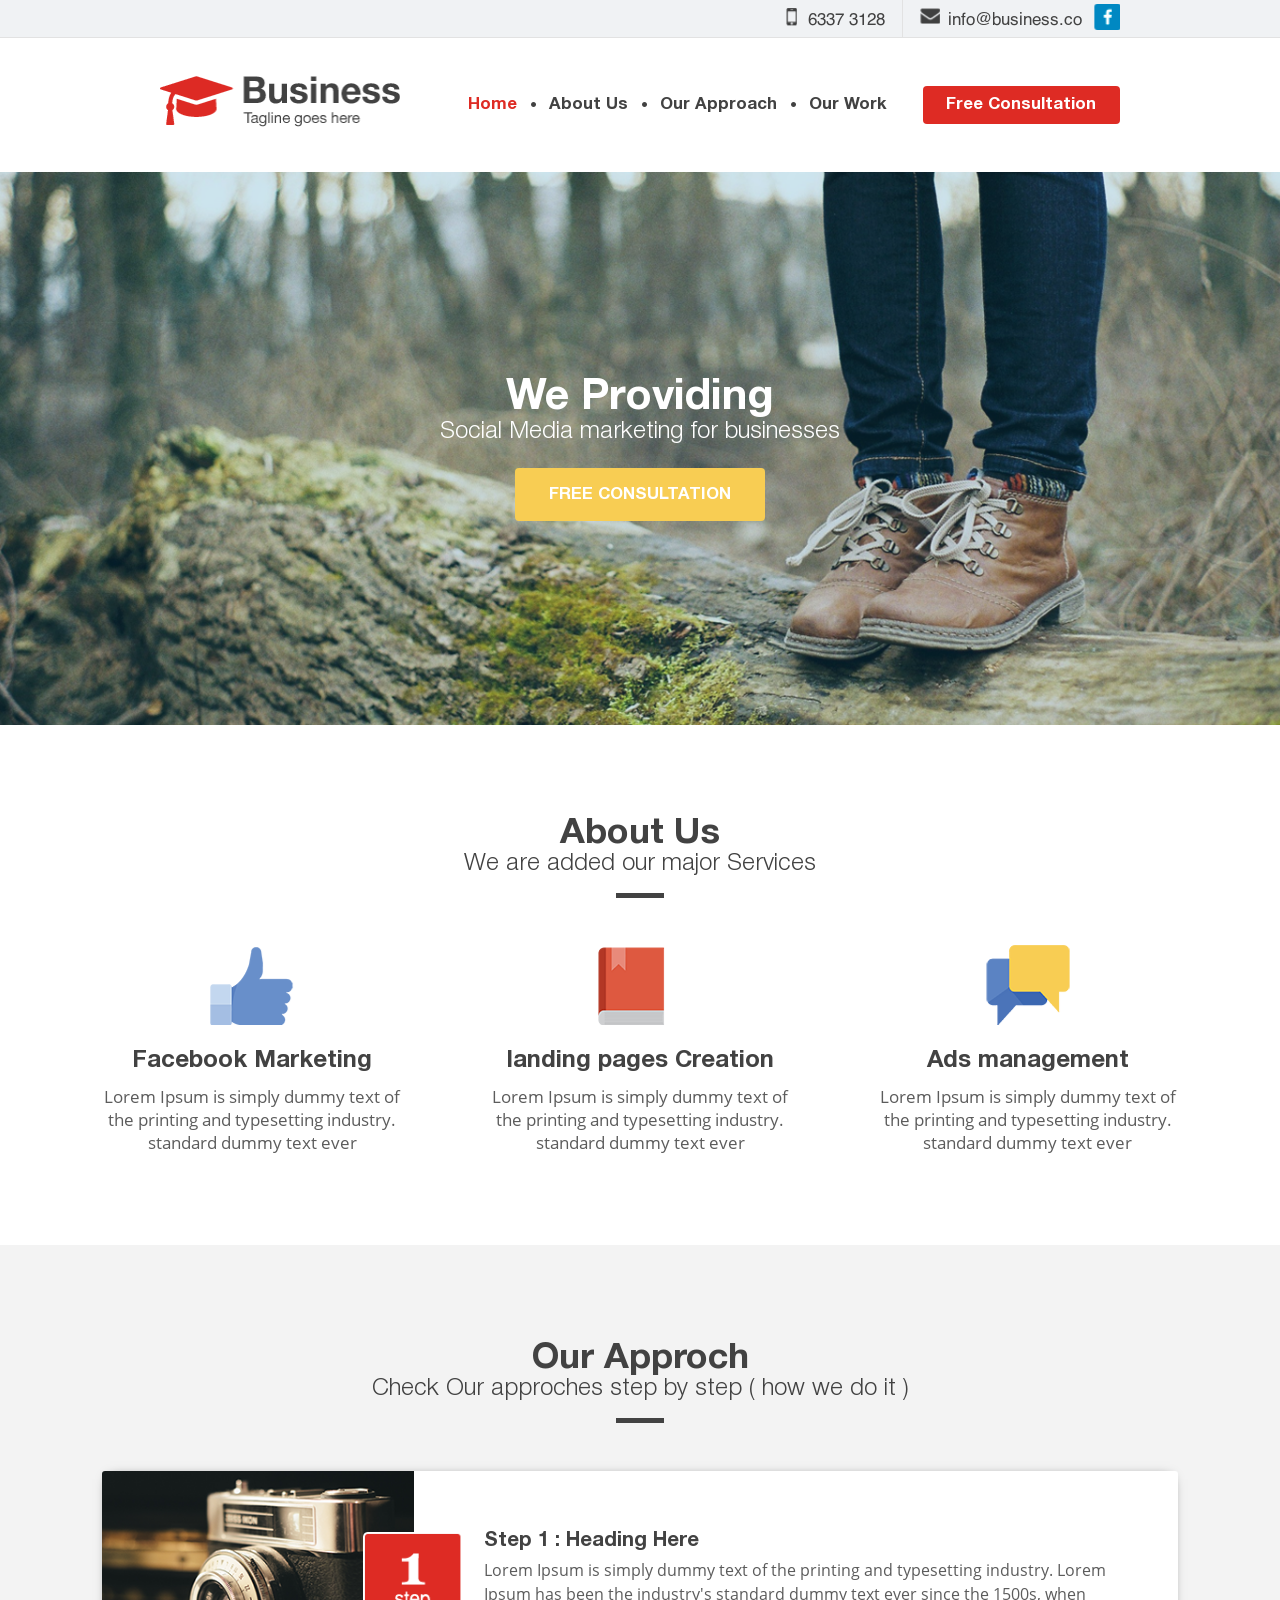
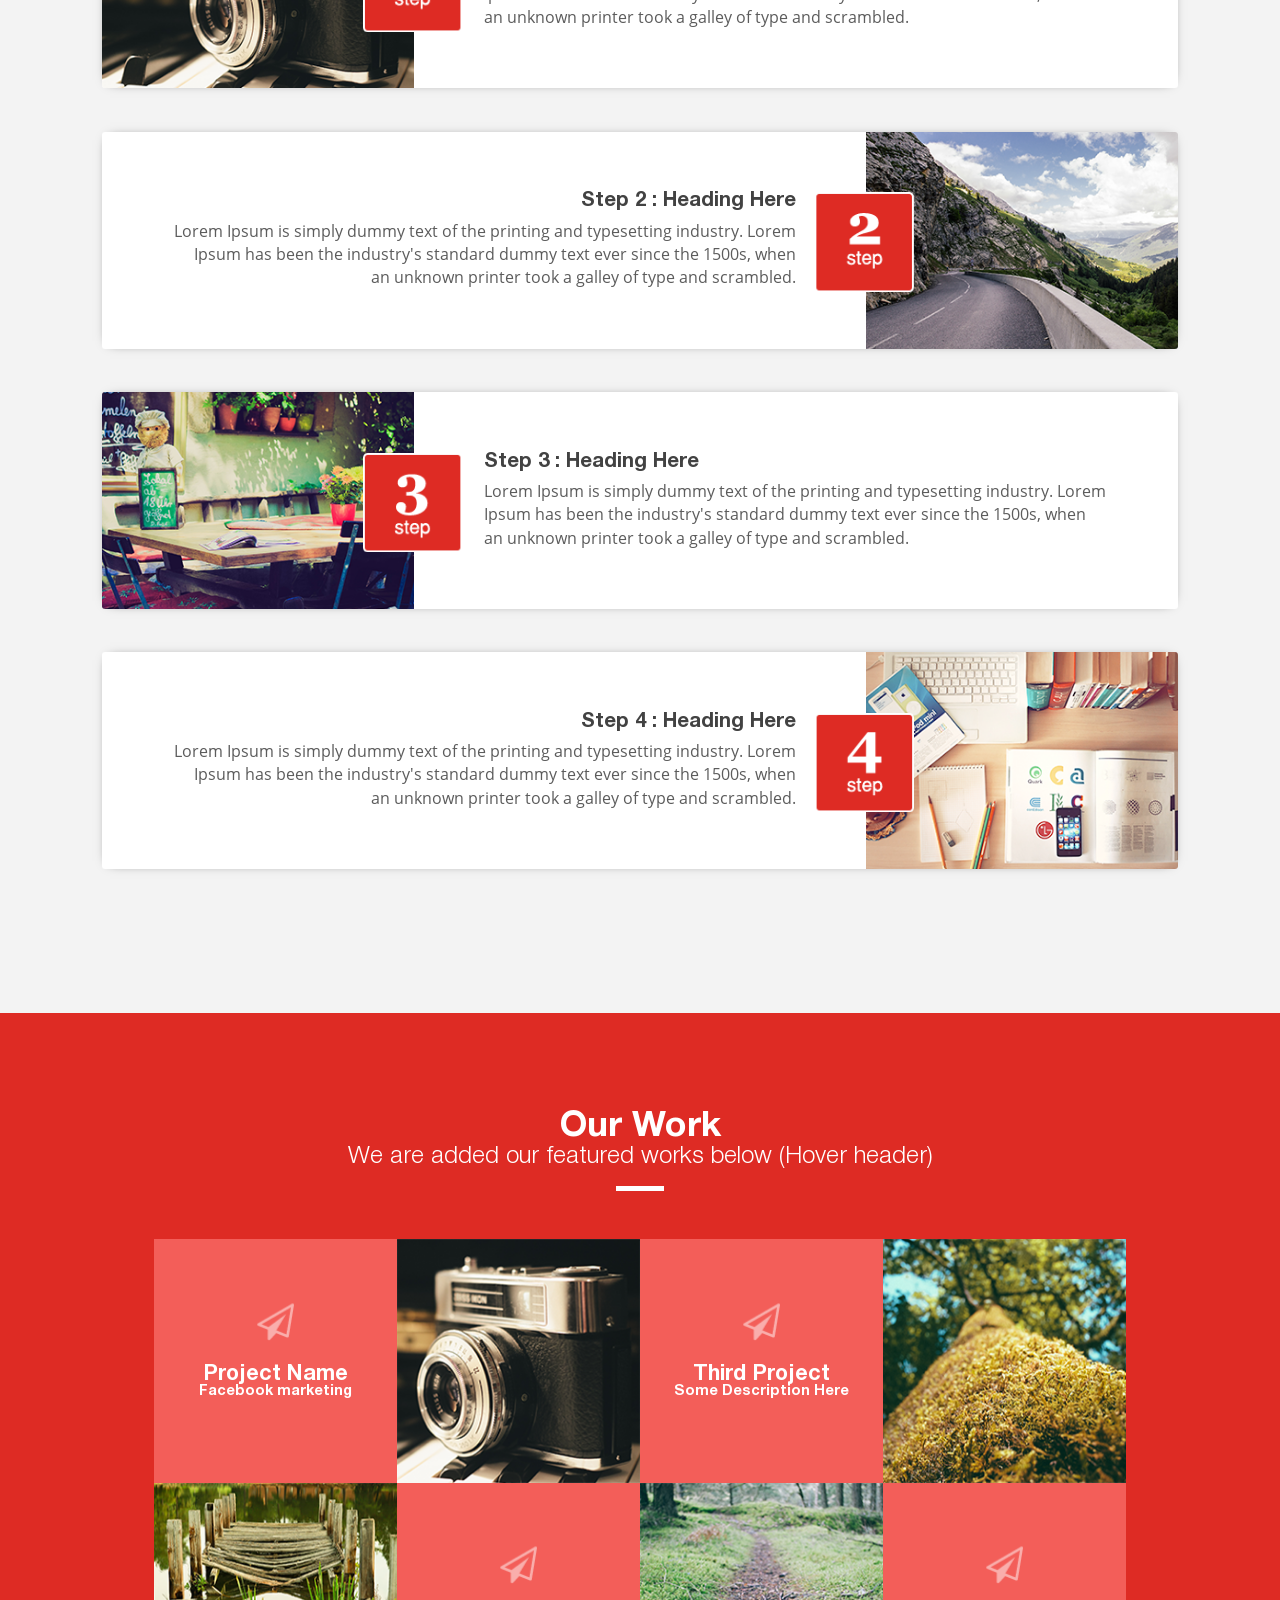
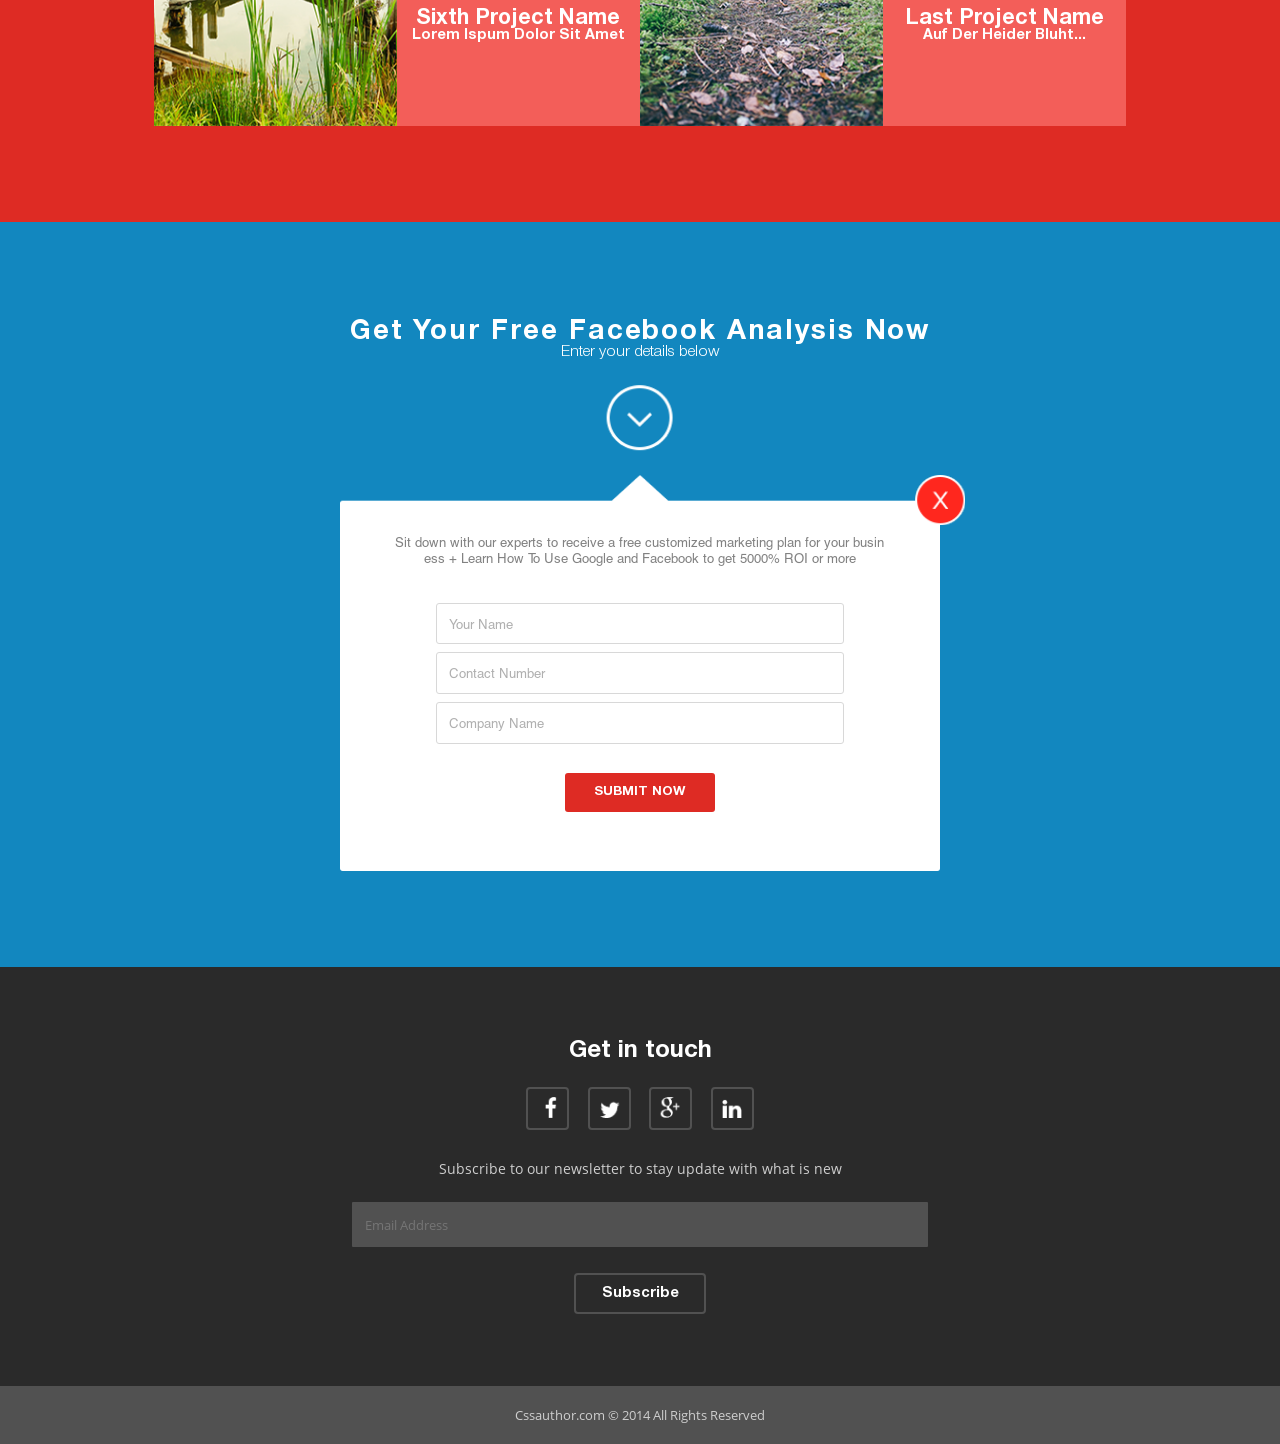
<file: free-agency/index.html>
<!DOCTYPE html>
<html>
<head>
  <title>free agency</title>
  <meta charset="utf-8">
  <meta name="viewport" content="width=device-width, initial-scale=1">

  <script src="js/jquery-3.5.0.min.js"></script>
  <script src="js/jquery-ui.min.js"></script>
  
  <link rel="stylesheet" href="css/normalize.min.css">
  <link rel="stylesheet" href="css/fonts.css">
  <link rel="stylesheet" href="css/defaults.css">
  <link rel="stylesheet" href="css/components/buttons.css">
  
  <link rel="stylesheet" href="css/components/contact.css">

  <link rel="stylesheet" href="css/containers/header.css">
  <link rel="stylesheet" href="css/components/logo.css">
  <link rel="stylesheet" href="css/components/main-nav.css">
  <link rel="stylesheet" href="css/components/free-consult.css">

  <link rel="stylesheet" href="css/components/banner.css">

  <link rel="stylesheet" href="css/containers/about-us.css">
  <link rel="stylesheet" href="css/components/section-head.css">
  <link rel="stylesheet" href="css/components/service.css">

  <link rel="stylesheet" href="css/containers/approach.css">
  <link rel="stylesheet" href="css/components/step.css">

  <link rel="stylesheet" href="css/containers/portfolio.css">
  <link rel="stylesheet" href="css/components/project.css">

  <link rel="stylesheet" href="css/containers/analysis.css">
  <link rel="stylesheet" href="css/components/feedback.css">

  <link rel="stylesheet" href="css/components/footer.css">
  <link rel="stylesheet" href="css/components/social.css">
  

  <script>
    function closeFeedback(event) {
      let feedback = $("#feedback");
      let cross = $("#feedbackCross");
      let arrow = $("#analysisArrow");

      feedback.hide("fold");
      cross.hide();
      arrow.css("transform", "rotate(180deg)");
    }

    function openFeedback(event) {
      let feedback = $("#feedback");
      let cross = $("#feedbackCross");
      let arrow = $("#analysisArrow");

      feedback.show("fold");
      cross.delay(20).show("fade");
      arrow.css("transform", "");
    }
  </script>

</head>
<body>
  
  <!-- contact -->
  <section class="contact">
    <div class="contact-wrap">
      <div class="contact-tel">
        <div class="contact-icon-tel"></div>
        <div class="contact-text">6337 3128</div>
      </div>
      <div class="contact-spliter"></div>
      <div class="contact-email">
        <div class="contact-icon-email"></div>
        <div class="contact-text">info@business.co</div>
      </div>
      <div class="contact-facebook">
        <a class="contact-facebook-icon" href="#"></a>
      </div>
    </div>
  </section>

  <!-- logo & main-nav & free-consult -->
  <header class="header">

    <div class="logo">
      <a class="logo-link" href="#">
        <img class="logo-img" src="img/logo.png">
      </a>
    </div>

    <nav class="main-nav">
      <a class="main-nav-link active" href="#">Home</a>
      <a class="main-nav-link" href="#">About Us</a>
      <a class="main-nav-link" href="#">Our Approach</a>
      <a class="main-nav-link" href="#">Our Work</a>
    </nav>
    
    <div class="free-consult">
      <a class="free-consult-btn btn btn-red" href="#">Free Consultation</a>
    </div>

  </header>

  <!-- banner -->
  <section class="banner">
    <h1 class="banner-header">We Providing</h1>
    <p class="banner-lore">Social Media marketing for businesses</p>
    <div class="banner-btn-container">
      <a class="banner-btn btn btn-yellow" href="#">free consultation</a>
    </div>
  </section>

  <!-- about-us & services -->
  <section class="about-us">

    <div class="section-head">
      <h2 class="section-head-header">About Us</h2>
      <p class="section-head-lore">We are added our major Services</p>
      <div class="section-head-bar"></div>
    </div>

    <div class="about-us-services">
      
      <div class="service">
        <div class="service-icon service-icon-like"></div>
        <h3 class="service-header">Facebook Marketing</h3>
        <p class="service-lore">Lorem Ipsum is simply dummy text of the printing and typesetting industry. standard dummy text ever</p>
      </div>

      <div class="service">
        <div class="service-icon service-icon-book"></div>
        <h3 class="service-header">landing pages Creation</h3>
        <p class="service-lore">Lorem Ipsum is simply dummy text of the printing and typesetting industry. standard dummy text ever</p>
      </div>

      <div class="service">
        <div class="service-icon service-icon-chat"></div>
        <h3 class="service-header">Ads management</h3>
        <p class="service-lore">Lorem Ipsum is simply dummy text of the printing and typesetting industry. standard dummy text ever</p>
      </div>

    </div>

  </section>

  <!-- approach & steps -->
  <section class="approach">

    <div class="section-head">
      <h2 class="section-head-header">Our Approch</h2>
      <p class="section-head-lore">Check Our approches step by step ( how we do it )</p>
      <div class="section-head-bar"></div>
    </div>

    <div class="approach-steps">

      <div class="step">
        <div class="step-img-container">
          <img class="step-img" src="img/steps/step-1.png">
        </div>
        <div class="step-content">
          <h3 class="step-header">Step 1 : Heading Here</h3>
          <p class="step-lore">Lorem Ipsum is simply dummy text of the printing and typesetting industry. Lorem Ipsum has been the industry's standard dummy text ever since the 1500s, when an unknown printer took a galley of type and scrambled.</p>
        </div>
        <div class="step-number step-number-first">
          <div class="step-number-expand"></div>
        </div>
      </div>

      <div class="step step-right">
        <div class="step-img-container">
          <img class="step-img" src="img/steps/step-2.png">
        </div>
        <div class="step-content">
          <h3 class="step-header">Step 2 : Heading Here</h3>
          <p class="step-lore">Lorem Ipsum is simply dummy text of the printing and typesetting industry. Lorem Ipsum has been the industry's standard dummy text ever since the 1500s, when an unknown printer took a galley of type and scrambled.</p>
        </div>
        <div class="step-number step-number-second">
          <div class="step-number-expand"></div>
        </div>
      </div>

      <div class="step">
        <div class="step-img-container">
          <img class="step-img" src="img/steps/step-3.png">
        </div>
        <div class="step-content">
          <h3 class="step-header">Step 3 : Heading Here</h3>
          <p class="step-lore">Lorem Ipsum is simply dummy text of the printing and typesetting industry. Lorem Ipsum has been the industry's standard dummy text ever since the 1500s, when an unknown printer took a galley of type and scrambled.</p>
        </div>
        <div class="step-number step-number-third">
          <div class="step-number-expand"></div>
        </div>
      </div>

      <div class="step step-right">
        <div class="step-img-container">
          <img class="step-img" src="img/steps/step-4.png">
        </div>
        <div class="step-content">
          <h3 class="step-header">Step 4 : Heading Here</h3>
          <p class="step-lore">Lorem Ipsum is simply dummy text of the printing and typesetting industry. Lorem Ipsum has been the industry's standard dummy text ever since the 1500s, when an unknown printer took a galley of type and scrambled.</p>
        </div>
        <div class="step-number step-number-fourth">
          <div class="step-number-expand"></div>
        </div>
      </div>
      
    </div>

  </section>

  <!-- portfolio & projects -->
  <section class="portfolio">

    <div class="section-head section-head-white">
      <h2 class="section-head-header" title="я не знал как это сделать. я не дизайнер...">Our Work</h2>
      <p class="section-head-lore">We are added our featured works below (Hover header)</p>
      <div class="section-head-bar"></div>
    </div>

    <div class="portfolio-projects">

      <div class="project project-reversed">
        <img class="project-img" src="img/projects/project-1.png">
        <a class="project-link" href="#"></a>
        <div class="project-info">
          <div class="project-icon"></div>
          <h3 class="project-header">Project Name</h3>
          <p class="project-lore">Facebook marketing</p>
        </div>
      </div>

      <div class="project">
        <img class="project-img" src="img/projects/project-2.png">
        <a class="project-link" href="#"></a>
        <div class="project-info">
          <div class="project-icon"></div>
          <h3 class="project-header">One More Project</h3>
          <p class="project-lore">Landing Page</p>
        </div>
      </div>

      <div class="project project-reversed">
        <img class="project-img" src="img/projects/project-3.png">
        <a class="project-link" href="#"></a>
        <div class="project-info">
          <div class="project-icon"></div>
          <h3 class="project-header">Third Project</h3>
          <p class="project-lore">Some Description Here</p>
        </div>
      </div>

      <div class="project">
        <img class="project-img" src="img/projects/project-4.png">
        <a class="project-link" href="#"></a>
        <div class="project-info">
          <div class="project-icon"></div>
          <h3 class="project-header">Almost Fifth</h3>
          <p class="project-lore">One More Description</p>
        </div>
      </div>

      <div class="project">
        <img class="project-img" src="img/projects/project-5.png">
        <a class="project-link" href="#"></a>
        <div class="project-info">
          <div class="project-icon"></div>
          <h3 class="project-header">Near Fourth Project</h3>
          <p class="project-lore">We Need More Text</p>
        </div>
      </div>

      <div class="project project-reversed">
        <img class="project-img" src="img/projects/project-6.png">
        <a class="project-link" href="#"></a>
        <div class="project-info">
          <div class="project-icon"></div>
          <h3 class="project-header">Sixth Project Name</h3>
          <p class="project-lore">Lorem Ispum Dolor Sit Amet</p>
        </div>
      </div>

      <div class="project">
        <img class="project-img" src="img/projects/project-7.png">
        <a class="project-link" href="#"></a>
        <div class="project-info">
          <div class="project-icon"></div>
          <h3 class="project-header">Seventh Project Name</h3>
          <p class="project-lore">Good Description</p>
        </div>
      </div>

      <div class="project project-reversed">
        <img class="project-img" src="img/projects/project-8.png">
        <a class="project-link" href="#"></a>
        <div class="project-info">
          <div class="project-icon"></div>
          <h3 class="project-header">Last Project Name</h3>
          <p class="project-lore">Auf Der Heider Bluht...</p>
        </div>
      </div>

    </div>

  </section>

  <!-- analysis & feedback -->
  <section class="analysis">

    <div class="analysis-head">
      <h2 class="analysis-header">Get Your Free Facebook Analysis Now</h2>
      <p class="analysis-lore">Enter your details below</p>
    </div>

    <div class="analysis-arrow" id="analysisArrow" onclick="openFeedback(event)"></div>

    <div class="analysis-feedback-container">
      <div class="feedback" id="feedback">
        <p class="feedback-lore">Sit down with our experts to receive a free customized marketing plan for your business + Learn How To Use Google and Facebook to get 5000% ROI or more</p>
        <form class="feedback-form">
          <input class="feedback-input" name="name" placeholder="Your Name" required>
          <input class="feedback-input" name="tel" placeholder="Contact Number" type="tel" required>
          <input class="feedback-input" name="compname" placeholder="Company Name" required>
          <div class="feedback-submit-container">
            <button class="feedback-submit">submit now</button>
          </div>
        </form>
      </div>
      
      <div class="analysis-cross" onclick="closeFeedback(event)" id="feedbackCross"></div>
    </div>

  </section>

  <!-- footer -->
  <footer class="footer">
    <h2 class="footer-header">Get in touch</h2>
    <div class="footer-socials">
      <a class="social social-facebook" href="#"></a>
      <a class="social social-twitter" href="#"></a>
      <a class="social social-google-plus" href="#"></a>
      <a class="social social-linked-in" href="#"></a>
    </div>
    <form class="footer-form">
      <p class="footer-form-lore">Subscribe to our newsletter to stay update with what is new</p>
      <input class="footer-input" name="email" type="email" placeholder="Email Address" required>
      <div class="footer-submit-contaner">
        <button class="footer-submit" type="submit">Subscribe</button>
      </div>
    </form>
    <div class="footer-lower">
      <p class="footer-lower-lore">Cssauthor.com © 2014 All Rights Reserved</p>
    </div>
  </footer>

</body>
</html>
</file>
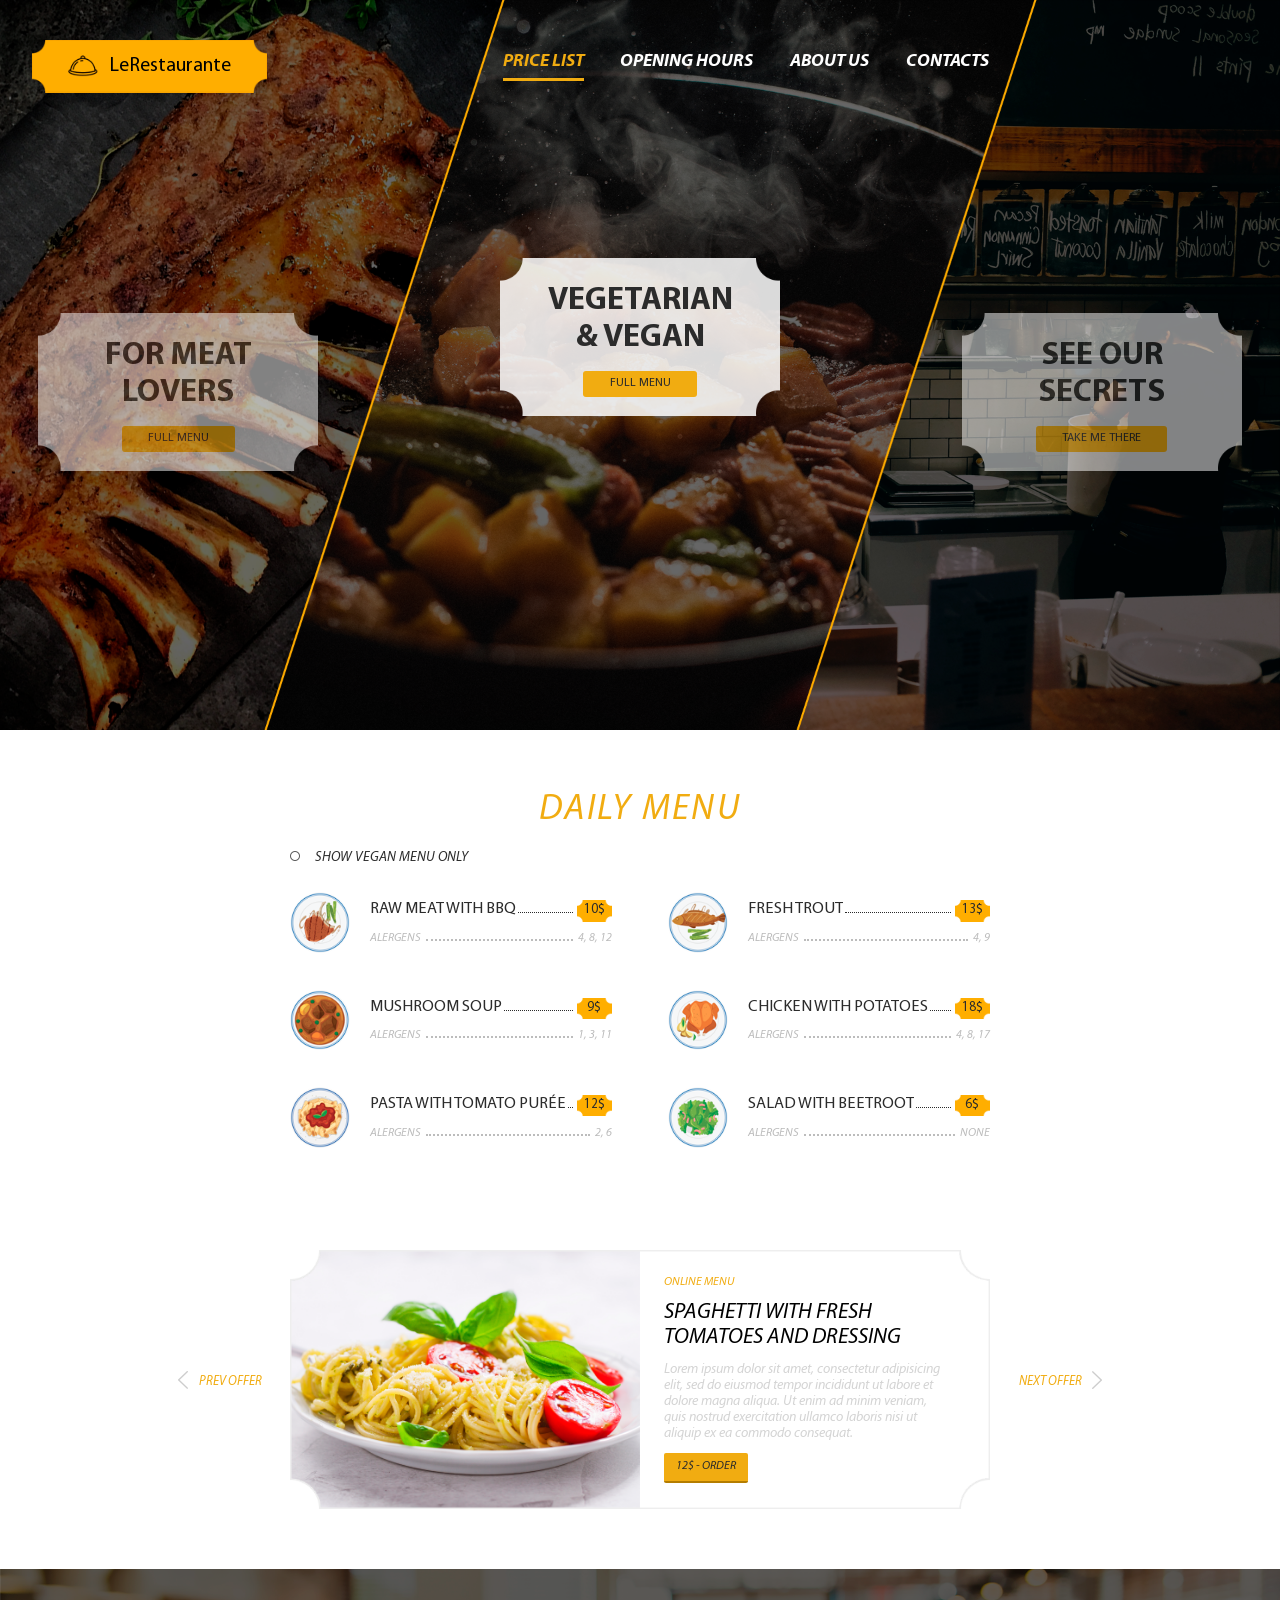
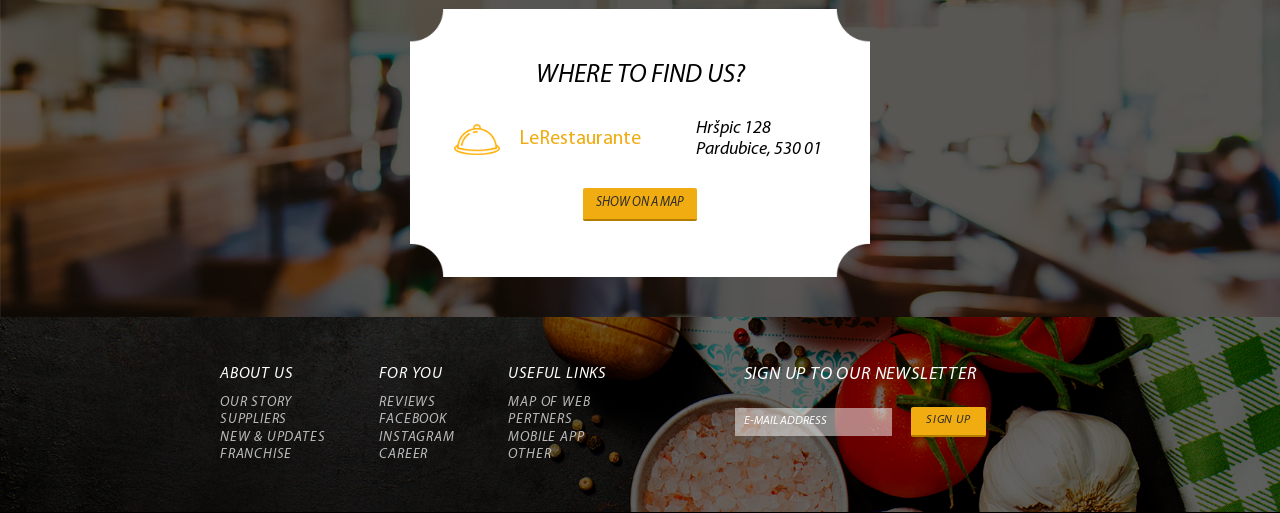
<file: le-restaurante/index.html>
<!DOCTYPE html>
<html>
  <head>
    <title>Le Restaraunte</title>
    <meta charset="utf-8">
    <meta name="viewport" content="width=device-width, initial-scale=1">
    
    <script src="./js/vue.js"></script>

    <link rel="stylesheet" href="./css/bootstrap-carousel.css">
    <script src="./js/bootstrap/popper.min.js"></script>
    <script src="./js/bootstrap/jquery-3.5.0.min.js"></script>
    <script src="./js/bootstrap/bootstrap.min.js"></script>
    
    <link rel="stylesheet" href="css/normalize.min.css">
    <link rel="stylesheet" href="css/fonts.css">
    <link rel="stylesheet" href="css/general.css">
    <link rel="stylesheet" href="css/buttons.css">
    <link rel="stylesheet" href="css/columns-header.css">
    <link rel="stylesheet" href="css/makeup-footer.css">
    <link rel="stylesheet" href="css/makeup-logo.css">
    <link rel="stylesheet" href="css/makeup-main-nav.css">
    <link rel="stylesheet" href="css/makeup-header-plate.css">
    <link rel="stylesheet" href="css/makeup-daily-menu.css">
    <link rel="stylesheet" href="css/makeup-dm-item.css">

    <link rel="stylesheet" href="css/makeup-online-menu.css">
    <link rel="stylesheet" href="css/makeup-om-item.css">

    <link rel="stylesheet" href="css/makeup-f-plate.css">

    <link rel="stylesheet" href="css/makeup-f-nav.css">
    <link rel="stylesheet" href="css/makeup-newsletter.css">
  </head>
  <body>
    
    <header class="header">
    <div class="header-content">

      <div class="header-top-column">
        <div class="logo">
          <span class="logo-icon"></span>
          <a class="logo-link" href="#">LeRestaurante</a>
          <div class="logo-expand"></div>
        </div>
        <nav class="main-nav">
          <a class="main-nav-item active" href="#">PRICE LIST</a>
          <a class="main-nav-item" href="#">OPENING HOURS</a>
          <a class="main-nav-item" href="#">ABOUT US</a>
          <a class="main-nav-item" href="#">CONTACTS</a>
        </nav>
      </div>

      <div class="header-bottom-column">
        <div class="header-plate header-plate-pale">
          <h3 class="header-plate-h3">For meat<br>lovers</h3>
          <div class="btn">full menu</div>
        </div>
        <div class="header-plate header-plate-middle">
          <h3 class="header-plate-h3">Vegetarian<br>& Vegan</h3>
          <div class="btn">full menu</div>
        </div>
        <div class="header-plate header-plate-pale">
          <h3 class="header-plate-h3">see our<br>secrets</h3>
          <div class="btn">take me there</div>
        </div>
      </div>

    </div>
    <div class="header-expand"></div>
    </header>
  
    <main class="main">
      
      <div id="daily-menu">
        <h2 class="daily-menu-header">Daily Menu</h2>
        <div class="vegan-check-container">
          <label class="vegan-check-label" for="vegan-check">
            <input class="vegan-check-checkbox" id="vegan-check" v-model="onlyVeganMenu" type="checkbox">
            <span class="vegan-check-mark"></span>
            Show vegan menu only
          </label>
        </div>

        <div v-if="onlyVeganMenu" class="daily-menu-items">
          <dm-item
            v-for = "item in items"
            v-if = "item.veganFood"
            v-bind:imgsrc = "item.imgSrc"
            v-bind:header = "item.header"
            v-bind:cost = "item.cost"
            v-bind:allergens = "item.allergens"
            v-bind:veganfood = "item.veganFood"
            v-bind:link = "item.link"
          ></dm-item>
        </div>
        <div v-else class="daily-menu-items">
          <dm-item
              v-for = "item in items"
              v-bind:imgsrc = "item.imgSrc"
              v-bind:header = "item.header"
              v-bind:cost = "item.cost"
              v-bind:allergens = "item.allergens"
              v-bind:veganfood = "item.veganfood"
              v-bind:link = "item.link"
            ></dm-item>
        </div>
      </div>

      <div class="online-menu carousel slide carousel-fade" id="online-menu-carousel">
        <div class="online-menu-control-container">
          <a class="online-menu-control online-menu-prev" href="#online-menu-carousel" data-slide="prev">prev offer</a>
        </div>
        <div class="online-menu-content carousel-inner">
          <div v-for = "(item, index) in items" class="carousel-item" v-bind:class="{ 'active': index == 0 ? true : false }">
            <om-item
              v-bind:imgsrc = "item.imgSrc"
              v-bind:header = "item.header"
              v-bind:description = "item.description"
              v-bind:buttontext = "item.buttonText"
            ></om-item>
          </div>
        </div>
        <div class="online-menu-control-container">
          <a class="online-menu-control online-menu-next" href="#online-menu-carousel" data-slide="next">next offer</a>
        </div>
      </div>

    </main>
  
    <footer class="footer">
      <div class="footer-top">

        <div class="f-plate">
          <h2 class="f-plate-header">Where to find us?</h2>

          <div class="f-plate-middle-container">
            <div class="f-plate-logo">
              <span class="f-plate-icon"></span>
              <a class="f-plate-link" href="#">LeRestaurante</a>
            </div>

            <div class="f-plate-address">Hršpic 128<br>Pardubice, 530 01</div>
          </div>

          <div class="f-plate-btn-container">
            <div class="f-plate-btn btn btn-detailed">show on a map</div>
          </div>
        </div>

      </div>
      <div class="footer-bottom">
        <div class="footer-bottom-container">

          <nav class="f-nav">
            <div class="f-nav-block">
              <h3 class="f-nav-header">about us</h3>
              <ul class="f-nav-list">
                <li class="f-nav-li">
                  <a class="f-nav-link" href="#">our story</a>
                </li>
                <li class="f-nav-li">
                  <a class="f-nav-link" href="#">suppliers</a>
                </li>
                <li class="f-nav-li">
                  <a class="f-nav-link" href="#">new & updates</a>
                </li>
                <li class="f-nav-li">
                  <a class="f-nav-link" href="#">franchise</a>
                </li>
              </ul>
            </div>
            <div class="f-nav-block">
              <h3 class="f-nav-header">for you</h3>
              <ul class="f-nav-list">
                <li class="f-nav-li">
                  <a class="f-nav-link" href="#">reviews</a>
                </li>
                <li class="f-nav-li">
                  <a class="f-nav-link" href="#">facebook</a>
                </li>
                <li class="f-nav-li">
                  <a class="f-nav-link" href="#">instagram</a>
                </li>
                <li class="f-nav-li">
                  <a class="f-nav-link" href="#">career</a>
                </li>
              </ul>
            </div>
            <div class="f-nav-block">
              <h3 class="f-nav-header">useful links</h3>
              <ul class="f-nav-list">
                <li class="f-nav-li">
                  <a class="f-nav-link" href="#">map of web</a>
                </li>
                <li class="f-nav-li">
                  <a class="f-nav-link" href="#">pertners</a>
                </li>
                <li class="f-nav-li">
                  <a class="f-nav-link" href="#">mobile app</a>
                </li>
                <li class="f-nav-li">
                  <a class="f-nav-link" href="#">other</a>
                </li>
              </ul>
            </div>
          </nav>

          <div class="newsletter">
            <h3 class="newsletter-header">sign up to our newsletter</h3>
            <form class="newsletter-form">
              <input class="newsletter-input" type="email" name="mail" placeholder="e-mail address">
              <div class="newsletter-submit btn btn-detailed">sign up</div>
            </form>
          </div>

        </div>
      </div>
    </footer>

    <script src="./js/main.js" type="module"></script>
  
  </body>
</html>
</file>
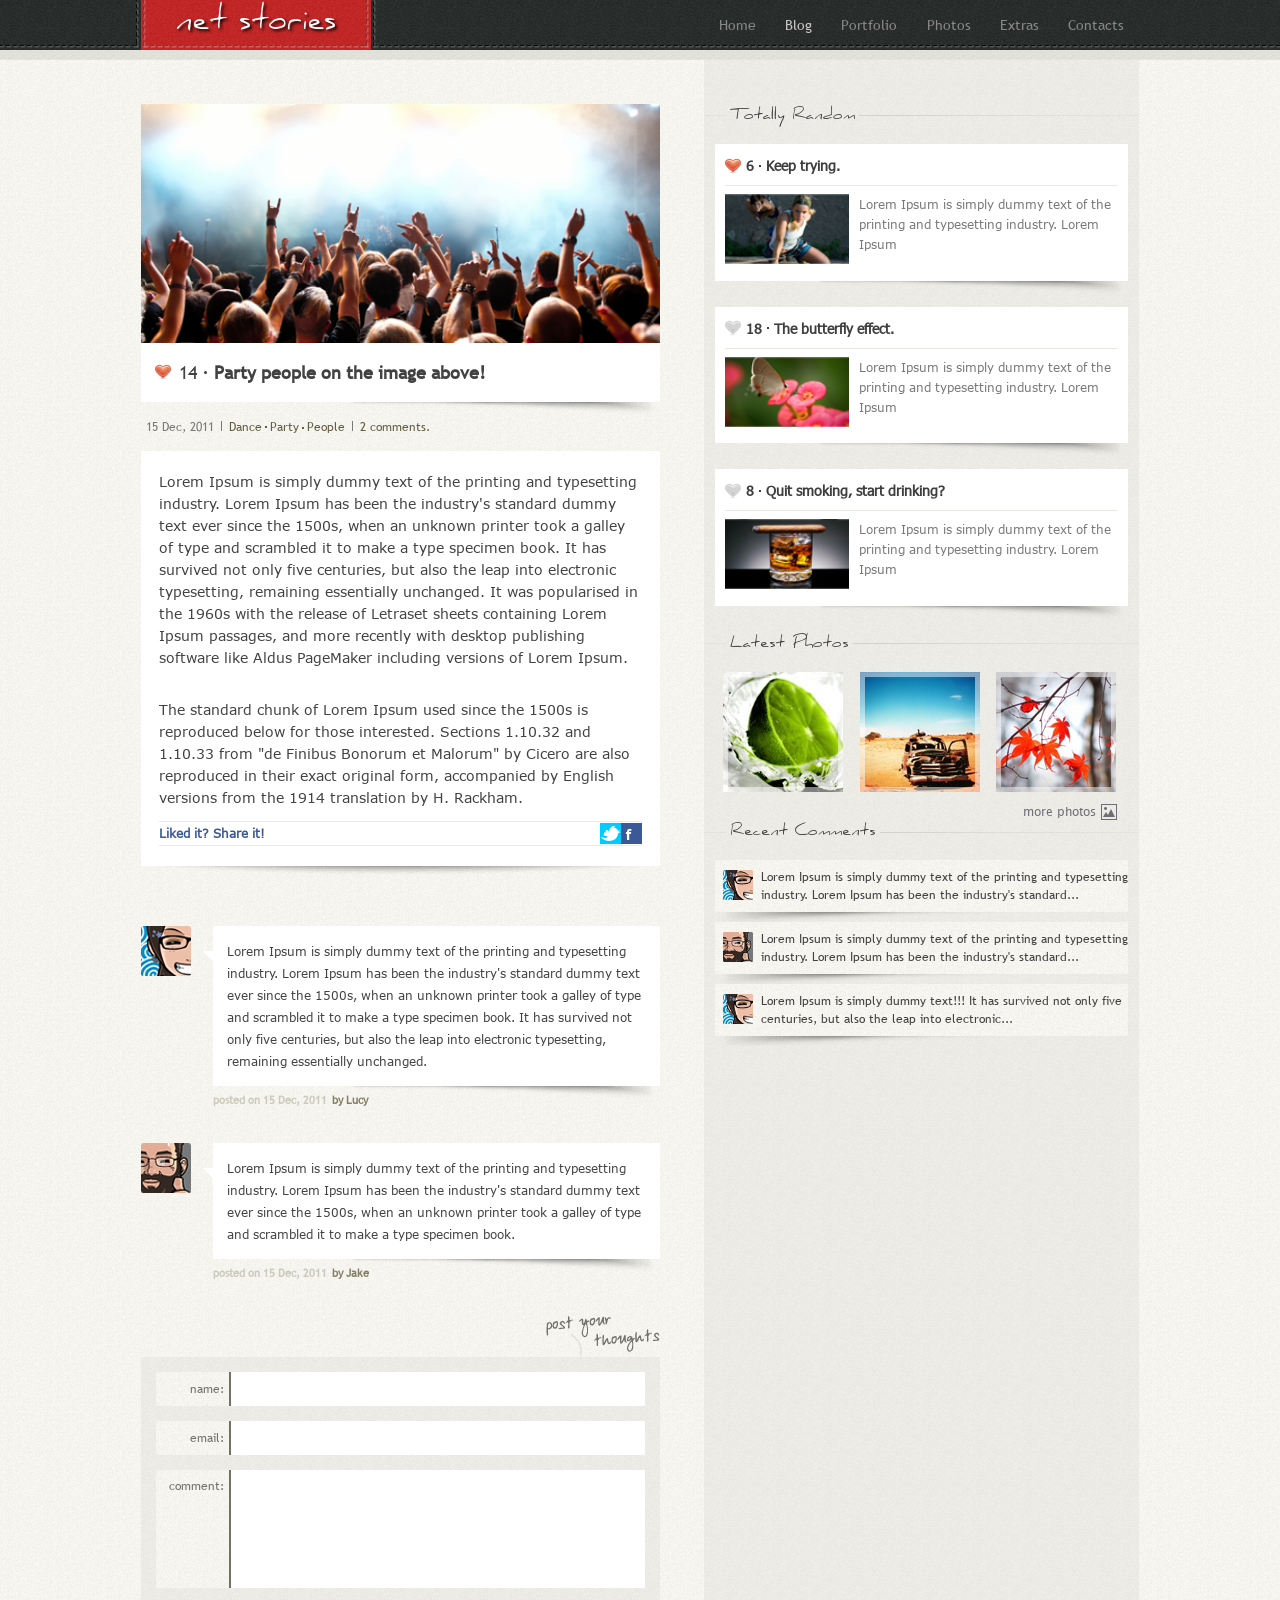
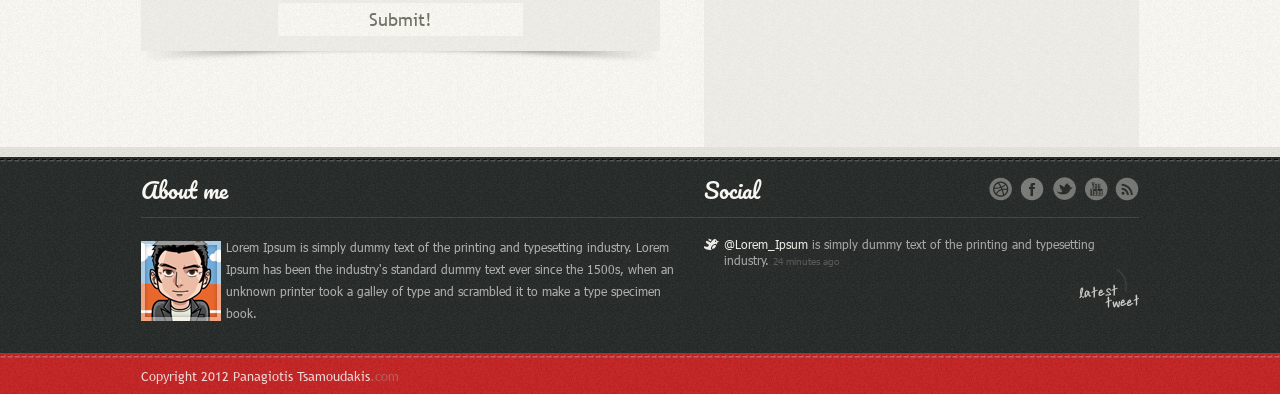
<file: net-stories/index.html>
<!DOCTYPE html>

<title>Net Stories</title>
<meta charset="utf-8">
<meta name="viewport" content="width=device-width, initial-scale=1">

<script src="./js/vue.js"></script>

<link rel="stylesheet" href="./css/normalize.min.css">
<link rel="stylesheet" href="./css/general.css">

<link rel="stylesheet" href="./css/columns-header.css">
<link rel="stylesheet" href="./css/columns-main.css">
<link rel="stylesheet" href="./css/columns-footer.css">

<link rel="stylesheet" href="./css/makeup-header.css">
<link rel="stylesheet" href="./css/makeup-main-content.css">

<link rel="stylesheet" href="./css/makeup-aside.css">
<link rel="stylesheet" href="./css/makeup-random-posts.css">
<link rel="stylesheet" href="./css/makeup-latest-photos.css">
<link rel="stylesheet" href="./css/makeup-recent-comments.css">

<link rel="stylesheet" href="./css/makeup-post-header.css">
<link rel="stylesheet" href="./css/makeup-post-meta.css">
<link rel="stylesheet" href="./css/makeup-post-main.css">
<link rel="stylesheet" href="./css/makeup-post-comments.css">
<link rel="stylesheet" href="./css/makeup-comment.css">

<link rel="stylesheet" href="./css/makeup-message-form.css">

<link rel="stylesheet" href="./css/makeup-footer.css">
<link rel="stylesheet" href="./css/makeup-about-me.css">
<link rel="stylesheet" href="./css/makeup-socials.css">

<script>
  function toggleManu(e) {
    let menu = document.getElementById("menu");
    let button = e.target;
    let isActive = button.getAttribute("data-is-active") == "true" ? true : false;

    if(isActive) {
      menu.style.display = "none";
    }else {
      menu.style.display = "block";
    }

    button.setAttribute("data-is-active", !isActive);
  }

  function pastThought(e) {
    let username = document.getElementById("username").value;
    let text = document.getElementById("comment").value;
    let date = new Date();

    mainPostApp.comments.push({
      "username": username,
      "avatar": "./img/avatars/img1.png",
      "text": text,
      "date": date.getDate() + " "+ date.getMonth() + ", " + date.getFullYear()
    });
  }
</script>

<header class="header">
  <div class="header-left-angle">
    <div class="border"></div>
  </div>

  <div class="header-logo">
    <div class="border">
      <a href="#">net stories</a>
    </div>    
  </div>

  <div class="header-middle-spliter">
    <div class="border-bottom"></div>
    <div class="border-left"></div>
  </div>

  <nav class="header-nav">
    <a href="#">Home</a>
    <a class="active" href="#">Blog</a>
    <a href="#">Portfolio</a>
    <a href="#">Photos</a>
    <a href="#">Extras</a>
    <a href="#">Contacts</a>
  </nav>

  <div class="toggle-nav">
    <span class="toggler" onclick="toggleManu(event);" data-is-active="false"></span>
    <div class="menu" id="menu">
      <div class="border">
        <a href="#">Home</a>
        <a class="active" href="#">Blog</a>
        <a href="#">Portfolio</a>
        <a href="#">Photos</a>
        <a href="#">Extras</a>
        <a href="#">Contacts</a>
      </div>
    </div>
  </div>

  <div class="header-right-angle"></div>
</header>

<div class="horizontal-line"></div>

<main>
  <section class="main-content">
    <section id="main-post" class="post">
      <post-header
        v-bind:imgsrc = "imgSrc"
        v-bind:likes = "likes"
        v-bind:title = "title"
        v-bind:isliked = "isLiked"
      ></post-header>

      <post-meta
        v-bind:date = "date"
        v-bind:tags = "tags"
        v-bind:commentsamount = "commentsAmount"
      ></post-meta>

      <post-main
        v-bind:content = "content"
        v-bind:socialsforshare = "socialsForShare"
        v-bind:ishtml = "isContentHTML"
      ></post-main>

      <div class="post-comments">
        <comment
        v-for = "comment in comments"
        v-bind:avatar = "comment.avatar"
        v-bind:text = "comment.text"
        v-bind:date = "comment.date"
        v-bind:username = "comment.username"
      ></comment>
      </div>
    </section>

    <div class="thoughts-paster">
      <div class="thoughts-paster-text"></div>
      <form class="message-form">
        
        <div class="message-form-section">
          <label class="message-label" for="username"><span>name:</span></label>
          <input class="message-field" id="username" type="text">
        </div>

        <div class="message-form-section">
          <label class="message-label" for="email"><span>email:</span></label>
          <input class="message-field" id="email" type="email">
        </div>

        <div class="message-form-section">
          <label class="message-label message-label-textarea" for="comment"><span>comment:</span></label>
          <textarea class="message-field message-field-textarea" id="comment"></textarea>
        </div>

        <div class="message-submit" onclick="pastThought(event);">Submit!</div>
      </form>
      <div class="thoughts-paster-shadow"></div>
    </div>
  </section>

  <aside class="aside">
    <section id="totally-random">
      <div class="aside-section-title">
        <h3>Totally Random</h3>
      </div>

      <div class="aside-section-content">
        <random-post 
          v-for = "post in randomPosts"
          v-bind:sourcelink = "post.sourceLink"
          v-bind:isliked = "post.isLiked"
          v-bind:likes = "post.likes"
          v-bind:title = "post.title"
          v-bind:imgsrc = "post.imgSrc"
          v-bind:text = "post.text"
        ></random-post>
      </div>
    </section>

    <section id="latest-photos">
      <div class="aside-section-title">
        <h3>Latest Photos</h3>
      </div>
      <div class="aside-section-content">
        <latest-photo
          v-for = "photo in photos"
          v-bind:link = "photo.link"
          v-bind:imgsrc = "photo.imgSrc"
        ></latest-photo>
      </div>
      <div class="more-photos">
        <a href="#">more photos</a><span class="more-photos-icon"></span>
      </div>
    </section>

    <section id="recent-comments">
      <div class="aside-section-title">
        <h3>Recent Comments</h3>
      </div>

      <div class="aside-section-content">
        <recent-comment
          v-for = "comment in comments"
          v-bind:sourcelink = "comment.sourceLink"
          v-bind:imgsrc = "comment.imgSrc"
          v-bind:text = "comment.text"
          v-bind:highlight = "comment.highlight"
        ></recent-comment>
      </div>
    </section>
  </aside>
</main>

<div class="horizontal-line"></div>

<footer class="footer">
  <div class="footer-upper">
    <div class="footer-upper-border"></div>
    <div class="footer-about-me-column">

      <div class="about-me">
        <div class="about-me-top">
          <h3 class="about-me-header">About me</h3>
        </div>
        <div class="about-me-content">
          <div class="about-me-avatar-container">
            <img class="about-me-avatar" src="./img/avatars/img3.png">
          </div>
          <div class="about-me-text">Lorem Ipsum is simply dummy text of the printing and typesetting industry. Lorem Ipsum has been the industry's standard dummy text ever since the 1500s, when an unknown printer took a galley of type and scrambled it to make a type specimen book.</div>
        </div>
      </div>

    </div>
    <div class="footer-socials-column">
      <div class="socials">
        <div class="socials-top">
          <h3 class="socials-header">Social</h3>
          <div class="socials-links">
            <a class="socials-link" href="#">
              <span class="socials-icon dribbble-icon"></span>
            </a>

            <a class="socials-link" href="#">
              <span class="socials-icon facebook-icon"></span>
            </a>

            <a class="socials-link" href="#">
              <span class="socials-icon twitter-icon"></span>
            </a>

            <a class="socials-link" href="#">
              <span class="socials-icon youtube-icon"></span>
            </a>

            <a class="socials-link" href="#">
              <span class="socials-icon rss-icon"></span>
            </a>
          </div>
        </div>
        <div class="socials-content">
          <div class="socials-twitty-icon"></div>
          <div class="socials-text">
            <a class="socials-latest-post-twitter" href="#">@Lorem_Ipsum</a> is simply dummy text of the printing and typesetting industry. <span class="socials-latest-post-time">24 minutes ago</span>
          </div>
        </div>
        <div class="socials-latest-tweet-img"></div>
      </div>
    </div>
  </div>
  <div class="footer-lower">
    <div class="footer-lower-border"></div>
    <div class="footer-copyright-column">
      <div class="copyright">
        Copyright 2012 Panagiotis <a href="#" class="copyright-link">Tsamoudakis<span class="copyright-link-com">.com</span></a>
      </div>
    </div>
  </div>
</footer>

<script src="./js/main.js" type="module"></script>
</file>
<file: free-agency/css/fonts.css>
@font-face {
  font-family: "Helvetica";
  font-weight: normal;
  font-style: normal;
  src: url("../fonts/Helvetica.otf");
}

@font-face {
  font-family: "Helvetica";
  font-weight: bold;
  font-style: normal;
  src: url("../fonts/HelveticaNeueBold.ttf");
}

@font-face {
  font-family: "Helvetica";
  font-weight: 300;
  font-style: normal;
  src: url("../fonts/HelveticaNeueLight.ttf");
}


@font-face {
  font-family: "OpenSans";
  font-weight: normal;
  font-style: normal;
  src: url("../fonts/OpenSans.ttf");
}
</file>
<file: free-agency/css/defaults.css>
html {
  font-size: 24px;
}

body {
  background-color: #fff;
}
</file>
<file: free-agency/css/components/buttons.css>
.btn {
  display: inline-block;
  font-family: "Helvetica", sans-serif;
  font-weight: bold;
  text-decoration: none;
  transition: all 0.1s;
}


.btn-yellow {
  font-size: 0.7em;
  text-transform: uppercase;
  padding: 1em 2em;
  color: #fff;
  background-color: #f8cd53;
  border-radius: 4px;
}

.btn-yellow:hover {
  background-color: #f6c12e;
}

.btn-yellow:active {
  background-color: #e4b327;
}


.btn-red {
  font-size: 0.7em;
  background-color: #de2b24;
  color: #fff;
  border-radius: 4px;
  padding: 0.55em 1.4em;
}

.btn-red:hover {
  background-color: #f12a22;
}

.btn-red:active {
  background-color: #d6231c;
}
</file>
<file: free-agency/css/components/contact.css>
.contact {
  background-color: #f0f2f4;
  border-bottom: 1px solid #e2e2e2;
}

.contact-wrap {
  width: 75%;
  margin: 0 auto;
  display: flex;
  overflow: hidden;
  overflow-x: auto;
  white-space: nowrap;
}




/*
  tel & spliter & email
*/
.contact-tel {
  display: flex;
  padding: 0.33em 0;
  margin-left: auto;
}

.contact-spliter {
  border-left: 1px solid #e2e2e2;
  margin: 0 0.71em;
}

.contact-email {
  display: flex;
  padding: 0.33em 0;
  margin-right: 0.5em;
}

.contact-text {
  font: 0.71em "Helvetica", sans-serif;
  color: #424242;
}




/*
  facebook
*/
.contact-facebook {
  margin-top: 0.166em;
}

.contact-facebook-icon {
  background: url("../../img/icons.png") no-repeat;
  background-size: 6.45em;
  background-position: -2.15em -0.1em;
  display: block;
  width: 1.083em;
  height: 1.083em;
}




/*
  icons
*/
.contact-icon-tel {
  width: 0.46em;
  height: 0.75em;
  background: url("../../img/icons.png") no-repeat;
  background-size: 6.45em;
  background-position: -0.083em -0.125em;
  margin-right: 0.46em;
}

.contact-icon-email {
  width: 0.833em;
  height: 0.667em;
  background: url("../../img/icons.png") no-repeat;
  background-size: 6.45em;
  background-position: -0.917em -0.125em;
  margin-right: 0.33em;
}




/*
  mediaqueries
*/
@media(max-width: 450px) {
  .contact-wrap {
    width: 96%;
  }
}

@media(min-width: 1400px) {
  .contact {
    font-size: 1.4em;
  }
}
</file>
<file: free-agency/css/containers/header.css>
.header {
  display: flex;
  flex-wrap: wrap;
  padding: 1.6em 12.5%;
  align-items: center;
}

.logo {
  margin-right: auto;
}

.main-nav {
  margin-right: 1.5em;
}

.free-consult {

}




/*
  mediaqueries
*/
@media(min-width: 1400px) {
  .logo, .main-nav, .free-consult {
    font-size: 1.15em;
  }
}



@media(max-width: 1250px) {
  .main-nav {
    margin-right: 0;
  }

  .free-consult {
    flex-basis: 100%;
    text-align: right;
  }
}



@media(max-width: 900px) {
  .header {
    padding: 1.2em 1%;
    flex-direction: column;
    align-items: center;
  }

  .logo {
    margin-right: 0;
  }

  .main-nav {
    margin: 0.7em 0;
    width: 100%;
  }
}



@media(max-width: 500px) {
  .logo {
    font-size: 0.7em;
  }
}
</file>
<file: free-agency/css/components/logo.css>
.logo {

}

.logo-link {

}

.logo-img {
  width: 10em;
}
</file>
<file: free-agency/css/components/main-nav.css>
.main-nav {
  display: flex;
  overflow: hidden;
  overflow-x: auto;
  white-space: nowrap;
  padding: 0.3em 0;
}

.main-nav-link {
  font: bold 0.7em "Helvetica", sans-serif;
  color: #424242;
  text-decoration: none;
  transition: all 0.15s;
}

.main-nav-link:hover, .main-nav .active {
  color: #de2b24;
}

.main-nav-link::after {
  content: "";
  position: relative;
  bottom: 0.125em;
  display: inline-block;
  margin: 0 0.8em;
  width: 5px;
  height: 5px;
  background: url("../../img/dot.png");
  background-size: 100%;
}

.main-nav-link:last-child::after {
  display: none;
}




/*
  mediaqueries
*/
@media(max-width: 900px) {
  .main-nav-link:first-of-type {
    margin-left: auto;
  }

  .main-nav-link:last-of-type {
    margin-right: auto;
  }
}
</file>
<file: free-agency/css/components/free-consult.css>
.free-consult {

}

.free-consult-btn {
  
}
</file>
<file: free-agency/css/components/banner.css>
.banner {
  background: url("../../img/banner-bg.png") top center;
  background-size: cover;
  text-align: center;
  padding: 8.5em 0;
}

.banner-header {
  font: bold 1.8em "Helvetica", sans-serif;
  color: #fff;
  margin: 0;
}

.banner-lore {
  font: 300 1em "Helvetica", sans-serif;
  color: #fff;
  margin: 0;
  margin-bottom: 1em;
}




/*
  mediaqueries
*/
@media(min-width: 1400px) {
  .banner {
    font-size: 1.2em;
  }
}



@media(max-width: 700px) {
  .banner {
    padding: 5em 0;
  }
}



@media(max-width: 500px) {
  .banner {
    font-size: 0.75em;
  }

  .banner-btn {
    font-size: 0.85em;
  }
}
</file>
<file: free-agency/css/containers/about-us.css>
.about-us {
  padding: 3.8em 0;
}

.about-us-services {
  display: flex;
  flex-wrap: wrap;
  margin-top: 1.9em;
  padding: 0 8%;
  justify-content: space-between;
}




/*
  mediaqueries
*/
@media(min-width: 1400px) {
  .service {
    font-size: 1.2em;
  }
}



@media(max-width: 1130px) {
  .about-us-services {
    padding: 0 2%;
  }
}



@media(max-width: 1020px) {
  .about-us-services {
    flex-direction: column;
    align-items: center;
    margin-top: 2.5em;
  }

  .service {
    max-width: 18em !important;
    margin-bottom: 3em;
  }

  .service:last-of-type {
    margin-bottom: 0;
  }
}



@media(max-width: 500px) {
  .about-us {
    padding: 2em 0;
  }

  .service {
    font-size: 0.9em;
  }
}
</file>
<file: free-agency/css/components/section-head.css>
.section-head {
  text-align: center;
}




/*
  defaults & grey
*/
.section-head-header {
  font: bold 1.5em "Helvetica", sans-serif;
  color: #424242;
  margin: 0;
}

.section-head-lore {
  font: 300 1em "Helvetica", sans-serif;
  color: #424242;
  margin: 0;
  margin-bottom: 0.7em;
  padding: 0 1%;
}

.section-head-bar {
  width: 1.96em;
  height: 0.23em;
  background-color: #424242;
  margin: 0 auto;
}




/*
  white
*/
.section-head-white .section-head-header,
.section-head-white .section-head-lore {
  color: #fff;
}

.section-head-white .section-head-bar {
  background-color: #fff;
}




/*
  mediaqueries
*/
@media(min-width: 1400px) {
  .section-head {
    font-size: 1.25em;
  }
}

@media(max-width: 500px) {
  .section-head {
    font-size: 0.8em;
  }
}
</file>
<file: free-agency/css/components/service.css>
.service {
  max-width: 12.5em;
}




/*
  text
*/
.service-header {
  font: bold 1em "Helvetica", sans-serif;
  color: #424242;
  text-align: center;
  margin-bottom: 0.5em;
}

.service-lore {
  font: 0.7em "OpenSans", sans-serif;
  color: #5c5c5c;
  text-align: center;
  margin: 0;
}




/*
  icons
*/
.service-icon {
  margin: 0 auto;
  background: url("../../img/services.png") no-repeat;
  background-size: 12.92em;
  width: 3.5em;
  height: 3.375em;
}

.service-icon-like {
  background-position: -0.208em 0;
}

.service-icon-book {
  background-position: -9.96em 0;
}

.service-icon-chat {
  background-position: -5.042em 0;
}
</file>
<file: free-agency/css/containers/approach.css>
.approach {
  background-color: #f3f3f3;
  padding: 4em 0;
}

.approach-steps {
  width: 84%;
  margin: 0 auto;
  padding: 2em 0;
}

.step {
  margin-bottom: 1.8em;
}

.step:last-of-type {
  margin-bottom: 0;
}




/*
  mediaqueries
*/
@media(min-width: 1400px) {
  .step {
    font-size: 1.3em;
  }
}



@media(max-width: 1130px) {
  .approach-steps {
    width: 94%;
  }
}



@media(max-width: 900px) {
  .approach {
    padding: 0;
    padding-top: 2em;
  }

  .approach-steps {
    display: flex;
    flex-wrap: wrap;
    justify-content: space-between;
    padding-bottom: 0;
  }

  .step {
    width: 48%;
  }

  .step:last-of-type {
    margin-bottom: 1.8em;
  }
}



@media(max-width: 650px) {
  .step {
    width: auto;
    max-width: 450px;
    margin: 0 auto 1.8em auto;
  }
}
</file>
<file: free-agency/css/components/step.css>
.step {
  display: flex;
  background-color: #fff;
  border-radius: 3px;
  position: relative;
  box-shadow: 0 0 12px -8px black;
}




/*
  image
*/
.step-img-container {
  flex: 1 0 0;
}

.step-img {
  display: block;
  width: 100%;
  border-top-left-radius: 3px;
  border-bottom-left-radius: 3px;
}




/*
  text
*/
.step-content {
  display: flex;
  flex-direction: column;
  justify-content: center;
  flex: 2 0 0;
  padding: 0 6.5%;
}

.step-header {
  font: bold 0.85em "Helvetica", sans-serif;
  color: #424242;
  margin: 0;
  margin-bottom: 0.4em;
}

.step-lore {
  font: 0.65em "OpenSans", sans-serif;
  color: #5c5c5c;
  margin: 0;
  line-height: 1.5em;
}




/*
  number
*/
.step-number {
  /* display: none; */
  position: absolute;
  background: url("../../img/steps-icons.png");
  background-size: 430%;
  width: 9.266%;
  left: 24.2%;
  top: 28%;
}

.step-number-expand {
  padding-top: 100%;
}

.step-number-second {
  background-position: 33.75% 0;
}

.step-number-third {
  background-position: 67.2% 0;
}

.step-number-fourth {
  background-position: 100% 0;
}




/*
  right - img
*/
.step-right .step-img-container{
  order: 2;
}

.step-right .step-img {
  border-radius: 0;
  border-top-right-radius: 3px;
  border-bottom-right-radius: 3px;
}




/*
  right - text
*/
.step-right .content {
  order: 1;
  border-radius: 0;
  border-top-left-radius: 3px;
  border-bottom-left-radius: 3px;
}

.step-right .step-header {
  text-align: right;
}

.step-right .step-lore {
  text-align: right;
}




/*
  right - number
*/
.step-right .step-number {
  left: 66.25%;
}




/*
  mediaqueries
*/
@media(min-width: 1400px) {
  .step-content {
    padding: 0 7.5%;
  }

  .step-number {
    left: 23.6%;
  }

  .step-right .step-number {
    left: 67%;
  }
}



@media(max-width: 900px) {
  .step {
    flex-direction: column;
  }

  .step-img-container {
    order: 1;
  }

  .step-content {
    order: 2;
    padding: 1em 0.8em;
  }

  .step-header, .step-lore {
    text-align: left !important;
  }

  .step-number {
    display: none;
  }
}
</file>
<file: free-agency/css/containers/portfolio.css>
.portfolio {
  background-color: #de2b24;
  padding: 4em 0;
}

.portfolio-projects {
  width: 76%;
  max-width: 1025px;
  margin: 0 auto;
  padding-top: 2em;
  display: flex;
  flex-wrap: wrap;
}

.project {
  width: 25%;
}




/*
  mediaqueries
*/
@media(max-width: 1100px) {
  .portfolio-projects {
    width: 98%;
  }
}



@media(max-width: 900px) {
  .portfolio {
    padding: 2.5em 0;
  }

  .portfolio-projects {
    width: 90%;
    max-width: 600px;
  }
  
  .project {
    width: 50%;
  }

  .project:nth-child(1) .project-info,
  .project:nth-child(4) .project-info,
  .project:nth-child(5) .project-info,
  .project:nth-child(8) .project-info
  {
    opacity: 1 !important;
  }

  .project:nth-child(2) .project-info,
  .project:nth-child(3) .project-info,
  .project:nth-child(6) .project-info,
  .project:nth-child(7) .project-info
  {
    opacity: 0 !important;
  }
}



@media(max-width: 400px) {
  .project {
    font-size: 0.7em;
  }
}
</file>
<file: free-agency/css/components/project.css>
.project {
  position: relative;
}



/*
  image
*/
.project-img {
  display: block;
  width: 100%;
}



/*
  text & icon
*/
.project-info {
  opacity: 0;
  top: 0;
  left: 0;
  position: absolute;
  background-color: #f35e59;
  width: 100%;
  height: 100%;
  z-index: 0;
  transition: all 0.15s;
  display: flex;
  flex-direction: column;
  justify-content: center;
  align-items: center;
  text-align: center;
}

.project-icon {
  background-image: url("../../img/icons.png");
  background-size: 6.45em;
  background-position: 2.43em 0.1em;
  width: 1.8em;
  height: 1.8em;
  margin-bottom: 0.9em;
}

.project-header {
  font: bold 0.9em "Helvetica", sans-serif;
  color: #fff;
  margin: 0;
}

.project-lore {
  font: bold 0.6em "Helvetica", sans-serif;
  color: #fff;
  margin: 0;
  margin-bottom: 1.6em;
}



/*
  link
*/
.project-link {
  display: block;
  width: 100%;
  height: 100%;
  position: absolute;
  top: 0;
  left: 0;
  z-index: 1;
}

/* .project-link:hover + .project-info{
  opacity: 1;
} */




/*
  reversed
*/
.project-reversed .project-info{
  opacity: 1;
}

/* .project-reversed .project-link:hover + .project-info {
  opacity: 0;
} */
</file>
<file: free-agency/css/containers/analysis.css>
.analysis {
  background-color: #1287bf;
  padding: 4em 0;
}




/*
  head
*/
.analysis-head {
  text-align: center;
}

.analysis-header {
  font: bold 1.15em "Helvetica", sans-serif;
  color: #fff;
  margin: 0;
  letter-spacing: 0.07em;
}

.analysis-lore {
  font: 300 0.65em "Helvetica", sans-serif;
  color: #fff;
  margin: 0;
}




/*
  downarrow
*/
.analysis-arrow {
  background: url("../../img/icons.png");
  background-size: 6.45em;
  background-position: -0.4em 2.85em;
  width: 2.8em;
  height: 2.8em;
  cursor: pointer;
  margin: 1em auto;
  transition: all 0.2s;
}




/*
  feedback container
*/
.analysis-feedback-container {
  position: relative;
  width: 27.065em;
  height: 16.5em;
  margin: 0 auto;
}

.feedback {
  margin: 0 auto;
}




/*
  cross
*/
.analysis-cross {
  position: absolute;
  width: 2.065em;
  height: 2.065em;
  background: url("../../img/icons.png");
  background-size: 6.45em;
  background-position: 2.55em 2.5em;
  cursor: pointer;
  top: 0;
  right: 0;
}




/*
  mediaqueries
*/
@media(min-width: 1400px) {
  .analysis-feedback-container {
    font-size: 1.4em;
  }
}



@media(max-width: 900px) {
  .analysis {
    padding: 2em 0;
  }
}



@media(max-width: 720px) {
  .feedback {
    width: 90% !important;
  }

  .analysis-feedback-container {
    width: 90%;
  }
}



@media(max-width: 400px) {
  .analysis-head {
    font-size: 0.8em;
    padding: 0 2%;
  }

  .analysis-feedback-container {
    height: 350px;
    width: 100%;
    padding-top: 0.8em;
  }

  .analysis-cross {
    font-size: 0.8em;
  }

  .analysis-arrow {
    font-size: 0.6em;
  }
}
</file>
<file: free-agency/css/components/feedback.css>
.feedback {
  background: url("../../img/feedback-bg.png") no-repeat;
  width: 25em;
  height: 16.5em;
  background-size: 100% 100%;
  overflow: hidden;
  display: flex;
  flex-direction: column;
  justify-content: center;
}

.feedback-lore {
  font: 0.55em "Helvetica", sans-serif;
  color: #828282;
  margin: 0;
  margin-bottom: 2.8em;
  text-align: center;
  padding: 0 4.2em;
  word-break: break-all;
}




/*
  form
*/
.feedback-form {
  width: 17em;
  margin: 0 auto;
}

.feedback-input {
  display: block;
  width: 100%;
  font: 0.55em "Helvetica", sans-serif;
  color: #7a7a7a;
  border-radius: 3px;
  border: 1px solid #d8d8d8;
  outline: none;
  padding: 0.9em;
  margin-bottom: 0.6em;
  transition: all 0.1s;
}

.feedback-input:last-of-type {
  margin-bottom: 2.2em;
}

.feedback-input:focus {
  border-color: #1287bf;
  box-shadow: 0 0 5px -1px #1287bf;
}




/*
  form - submit
*/
.feedback-submit-container {
  text-align: center;
}

.feedback-submit {
  font: bold 0.55em "Helvetica", sans-serif;
  background-color: #de2b24;
  outline: none;
  color: #fff;
  border-radius: 3px;
  border: 0;
  cursor: pointer;
  padding: 1em 2.2em;
  text-transform: uppercase;
  transition: all 0.2s;
}

.feedback-submit:hover {
  background-color: #fe2e27;
}

.feedback-submit:active {
  background-color: #cf0c06;
}




/*
  form - input placeholders
*/
.feedback-input::-webkit-input-placeholder {
  color: #b0b0b0;
}

.feedback-input::-ms-input-placeholder {
  color: #b0b0b0;
}

.feedback-input:-ms-input-placeholder {
  color: #b0b0b0;
}

.feedback-input::placeholder {
  color: #b0b0b0;
}




/*
  mediaqueries
*/
@media(max-width: 720px) {
  .feedback-lore {
    padding: 0 4%;
  }

  .feedback-form {
    width: 70%;
  }
}



@media(max-width: 400px) {
  .feedback {
    height: auto;
    padding: 0.9em 0 1em 0;
    background-color: #fff;
    border-radius: 3px;
  }

  .feedback-lore {
    margin-bottom: 1em;
    font-size: 0.45em;
  }

  .feedback-form {
    width: 85%;
  }

  .feedback-input:last-of-type {
    margin-bottom: 1.2em;
  }
}
</file>
<file: free-agency/css/components/footer.css>
.footer {
  background-color: #2a2a2a;
  text-align: center;
  padding-top: 3em;
}

.footer-header {
  font: bold 1em "Helvetica", sans-serif;
  color: #fff;
  margin: 0;
}

.footer-socials {
  display: flex;
  width: 9.5em;
  justify-content: space-between;
  margin: 1em auto 1.2em auto;
}




/*
  form
*/
.footer-form {
  padding-bottom: 3em;
}

.footer-form-lore {
  font: 0.6em "OpenSans", sans-serif;
  color: #cecece;
  margin: 0;
  margin-bottom: 1.7em;
  padding: 0 3%;
}

.footer-input {
  display: block;
  width: 45%;
  max-width: 880px;
  min-width: 500px;
  margin: 0 auto 2em auto;
  padding: 1em;
  font: 0.55em "OpenSans", sans-serif;
  color: #dcdcdc;
  background-color: #515151;
  border-radius: 1px;
  border: 0;
  outline: none;
}

.footer::placeholder {
  color: #cecece;
}

.footer-submit-container {

}

.footer-submit {
  font: bold 0.6em "Helvetica", sans-serif;
  border-radius: 4px;
  color: #fff;
  border: 2px solid #515151;
  background-color: transparent;
  padding: 0.8em 1.8em;
  transition: all 0.1s;
  outline: none;
}

.footer-submit:hover {
  border-color: #909090;
}

.footer-submit:active {
  background-color: #909090;
}




/*
  lower
*/
.footer-lower {
  background-color: #515151;
}

.footer-lower-lore {
  font: 0.55em "OpenSans", sans-serif;
  color: #cecece;
  margin: 0;
  padding: 1.5em 0;
}




/*
  mediaqueries
*/
@media(min-width: 1400px) {
  .footer {
    font-size: 1.4em;
  }
}



@media(max-width: 600px) {
  .footer-input {
    width: 90%;
    min-width: auto;
  }

  .footer-lower-lore {
    font-size: 0.4em;
  }
}



@media(max-width: 250px) {
  .footer-socials {
    font-size: 0.8em;
  }
}
</file>
<file: free-agency/css/components/social.css>
.social {
  display: block;
  width: 1.8em;
  height: 1.8em;
  border: 2px solid #515151;
  border-radius: 4px;
  background: url("../../img/socials.png") no-repeat;
  background-size: 5.5em;
}

.social:hover, .social:active {
  border-color: #de2b24;
}

.social-facebook {
  background-position: 0.7em 0.35em;
}

.social-twitter {
  background-position: -1.1em 0.35em;
}

.social-google-plus {
  background-position: -2.7em 0.35em;
}

.social-linked-in {
  background-position: -4.3em 0.35em;
}
</file>
<file: le-restaurante/css/fonts.css>
@font-face {
  font-family: "MyriadPro";
  font-weight: normal;
  font-style: normal;

  src:
    url("../fonts/MyriadPro-Regular.eot");
  src:
    url("../fonts/MyriadPro-Regular.ttf") format("opentype"),
    url("../fonts/MyriadPro-Regular.woff") format("woff");
}

@font-face {
  font-family: "MyriadPro";
  font-weight: normal;
  font-style: italic;

  src:
    url("../fonts/MyriadPro-It.eot");
  src:
    url("../fonts/MyriadPro-It.ttf") format("opentype"),
    url("../fonts/MyriadPro-It.woff") format("woff");
}

@font-face {
  font-family: "MyriadPro";
  font-weight: bold;
  font-style: italic;

  src:
    url("../fonts/MyriadPro-BoldIt.eot");
  src:
    url("../fonts/MyriadPro-BoldIt.ttf") format("opentype"),
    url("../fonts/MyriadPro-BoldIt.woff") format("woff");
}

@font-face {
  font-family: "MyriadPro";
  font-weight: bold;
  font-style: normal;

  src:
    url("../fonts/MyriadPro-Bold.eot");
  src:
    url("../fonts/MyriadPro-Bold.ttf") format("opentype"),
    url("../fonts/MyriadPro-Bold.woff") format("woff");
}
</file>
<file: le-restaurante/css/general.css>
body {
  font-size: 20px;
  font-family: "MyriadPro";
  min-width: 980px;
}

@media(min-width: 1400px) {
  body {
    font-size: 26px;
  }
}

@media(max-width: 1100px) {
  body {
    font-size: 14px;
  }
}
</file>
<file: le-restaurante/css/buttons.css>
.btn {
  display: inline-block;
  font-size: 0.6em;
  color: #2b2b2b;
  background-color: #f1ac11;
  padding: 0.5em 2.2em;
  text-transform: uppercase;
  border-radius: 3px;
  cursor: pointer;
  text-align: center;
  
  -webkit-touch-callout: none; 
    -webkit-user-select: none; 
     -khtml-user-select: none;
       -moz-user-select: none;
        -ms-user-select: none; 
            user-select: none;
}

.btn:hover {
  background-color: #fcbd12;
}

.btn:active {
  background-color: #f2a50f;
  
}

.btn-detailed {
  font-style: italic;
  border-radius: 2px;
  border-bottom: 2px solid #b47d00;
  padding: 0.6em 1em;
  color: #2b2b2b;
}

.btn-detailed:active {
  border-bottom-color: #f1ac11;
}
</file>
<file: le-restaurante/css/columns-header.css>
.header {
  background: url("../img/header-bg.png");
  background-size: 100%;
  display: flex;
  flex-wrap: wrap;
}

.header-content {
  flex-grow: 1;
}

.header-expand {
  flex-basis: 0px;
  width: 0px;
  padding-top: 57%;
}

.header-top-column {
  align-items: center;
  display: flex;
  margin: 0 auto 220px auto;
  padding-top: 40px;
  width: 95%;
}

.header-bottom-column {
  display: flex;
  justify-content: space-between;
  margin: 0 auto;
  width: 98%;
}

@media(min-width: 1200px) and (max-width: 1399px) {
  .header-bottom-column {
    width: 94%;
  }
}

@media(max-width: 1100px) {
  .header-bottom-column {
    width: 94%;
  }
}
</file>
<file: le-restaurante/css/makeup-footer.css>
.footer {

}

.footer-top {
  background: url("../img/bg/footer-top-bg.png");
  background-size: cover;
  padding: 2em 0;
}

.footer-bottom {
  background: url("../img/bg/footer-bottom-bg.png");
  background-size: cover;
  font-style: italic;
  text-transform: uppercase;
  letter-spacing: 0.04em;
}

.footer-bottom-container {
  padding: 2.4em 0;
  display: flex;
  width: 42em;
  margin: 0 auto;
}
</file>
<file: le-restaurante/css/makeup-logo.css>
.logo {
  align-items: center;
  box-sizing: border-box;
  background: url("../img/bg/header-logo-bg.png");
  background-size: 100% auto;
  display: flex;
}

.logo-expand {
  align-self: flex-start;
  padding-top: 22.5%;
}

.logo-icon {
  width: 30px;
  height: 22px;
  background-image: url("../img/icons/logo-bell.png");
  background-size: 100% 100%;
  margin: 0 0.6em 0 1.8em;
}

.logo-link {
  text-decoration: none;
  color: black;
  font-size: 1em;
  margin-right: 1.8em;
}


@media(min-width: 1350px) {
  .logo-icon {
    width: 38px;
    height: 27px;
  }
}
</file>
<file: le-restaurante/css/makeup-main-nav.css>
.main-nav {
  display: flex;
  margin-left: auto;
  margin-right: 21.3%;
  justify-content: space-between;
  flex-basis: 40%;
}

.main-nav-item {
  color: white;
  text-decoration: none;
  padding-bottom: 5px;

  font-style: italic;
  font-weight: bold;
  font-size: 0.9em;
}

.main-nav-item:hover {
  color: #f1ac11;
}

.main-nav-item:active, .main-nav .active {
  color: #f1ac11;
  border-bottom: 3px solid #f1ac11;
}


@media(max-width: 1100px) {
  .main-nav-item {
    font-size: 1em;
  }
}
</file>
<file: le-restaurante/css/makeup-header-plate.css>
.header-plate {
  text-align: center;
  background: url("../img/bg/header-plate-bg.png");
  background-size: 100% auto;
  box-sizing: border-box;
  width: 14em;
  height: 7.9em;
}

.header-plate-h3 {
  color: #2b2b2b;
  font-size: 1.6em;
  font-weight: bold;
  text-align: center;
  text-transform: uppercase;
  margin: 0.8em 0 0.4em 0;
}

.header-plate-pale {
  opacity: 0.6;
  transition: all 150ms;
}

.header-plate-pale:hover {
  opacity: 0.97;
}

.header-plate-middle {
  position: relative;
  top: -55px;
}
</file>
<file: le-restaurante/css/makeup-daily-menu.css>
#daily-menu {
  margin: 3em auto;
  width: 35em;
  height: 20em;
}

.daily-menu-header {
  font-size: 1.8em;
  font-style: italic;
  font-weight: normal;
  text-transform: uppercase;
  color: #f1ac11;
  letter-spacing: 0.06em;
  text-align: center;
  margin: 0;
  margin-bottom: 0.4em;
}

.daily-menu-items {
  display: flex;
  flex-wrap: wrap;
  justify-content: space-between;
}


.vegan-check-container {
  text-transform: uppercase;
  margin-bottom: 1.2em;
}

.vegan-check-label {
  font-size: 14px;
  font-style: italic;
  color: #2b2b2b;
}

.vegan-check-checkbox {
  opacity: 0;
  position: absolute;
}

.vegan-check-checkbox:checked + .vegan-check-mark {
  background-position-x: 0px;
}

.vegan-check-mark {
  display: inline-block;
  width: 10px;
  height: 10px;
  margin-right: 12px;
  background: url("../img/icons/vegan-check-checkbox.png");
  background-position-x: 10px;
}


@media(max-width: 1100px) {
  #daily-menu {
    font-size: 22px;
  }
}
</file>
<file: le-restaurante/css/makeup-dm-item.css>
.dm-item {
  display: flex;
  flex-basis: 46%;
  margin-bottom: 1.5em;
}

.dm-item-img-container {
  flex-grow: 1;
  flex-basis: 0;
  margin-right: 1em;
}

.dm-item-img {
  width: 100%;
}

.dm-item-info {
  display: flex;
  flex-direction: column;
  flex: 4 0 0;
  justify-content: space-between;

  padding-top: 0.1em;
  padding-bottom: 0.7em;
}

.dm-item-top {
  display: flex;
  align-items: baseline;
}

.dm-item-header {
  margin: 0;
}

.dm-item-link {
  text-decoration: none;
  color: #2b2b2b;
  font-size: 0.7em;
  font-weight: normal;
  text-transform: uppercase;
}

.dm-item-black-dots {
  flex-grow: 1;
  height: 4px;
  border-bottom: 0.09em dotted #2b2b2b;
  margin: 0 0.2em 0 0.1em;
}

.dm-item-cost {
  background: url("../img/bg/dm-item-cost.png");
  background-size: 100% auto;
  color: #2b2b2b;
  font-size: 0.65em;
  display: flex;
  width: 2.7em;
  height: 1.65em;

  align-items: center;
  justify-content: center;
}

.dm-item-bottom {
  align-items: baseline;
  color: #bcbcbc;
  display: flex;
  font-size: 0.6em;
  font-style: italic;
  text-transform: uppercase;
}

.dm-item-gray-dots {
  height: 4px;
  flex-grow: 1;
  border-bottom: 2px dotted #bcbcbc;
  margin: 0 0.4em;
}
</file>
<file: le-restaurante/css/makeup-online-menu.css>
.online-menu {
  display: flex;
  margin: 0 auto 3em auto;
  width: 48em;
}

.online-menu-control-container {
  flex-grow: 1;
  align-self: center;
  text-align: center;
}

.online-menu-content {
  width: 35em;
}

.online-menu-control {
  color: #f1ac11;
  font-style: italic;
  font-weight: normal;
  text-decoration: none;
  text-transform: uppercase;
  font-size: 0.65em;
}

.online-menu-prev::before, .online-menu-next::after {
  content: "";
  display: inline-block;
  width: 10px;
  height: 18px;
  background: url("../img/icons/arrows.png");
  position: relative;
  top: 0.31em;
}

.online-menu-prev::before {
  background-position-x: 10px;
  right: 0.8em;
}

.online-menu-next::after {
  left: 0.8em;
}

@media(max-width: 1100px) {
  .online-menu {
    font-size: 20px;
  }
}
</file>
<file: le-restaurante/css/makeup-om-item.css>
.om-item {
  display: flex;
  height: 12.97em;
}

.om-item-left {
  flex: 1 0 50%;
  position: relative;
}

.om-item-right {
  flex: 1 0 50%;
  background:
    url("../img/bg/om-item-bg.png"),
  white;
  background-size: 200% auto;
  background-position-x: 100%;
  box-sizing: border-box;
  padding: 1.3em 2em 1.3em 1.2em;

  display: flex;
  flex-direction: column;
  justify-content: space-between;
}

.om-item-img {
  height: 100%;
  width: 100%;
  background-size: cover;
}

.om-item-img-border {
  position: absolute;
  
  background: url("../img/bg/om-item-bg.png");
  background-size: 200% auto;
  
  width: 100%;
  height: 100%;
  top: 0;
  left: 0;
}

.om-item-h4 {
  text-transform: uppercase;
  font-style: italic;
  font-weight: normal;
  font-size: 0.6em;
  color: #f1ac11;
  margin: 0;
}

.om-item-header {
  text-transform: uppercase;
  font-style: italic;
  font-weight: normal;
  font-size: 1.1em;
  margin: 0;
}

.om-item-description {
  font-style: italic;
  font-size: 0.7em;
  color: #d4d4d4;
  margin: 0;
}
</file>
<file: le-restaurante/css/makeup-f-plate.css>
.f-plate {
  margin: 0 auto;
  
  background: url("../img/bg/f-plate-bg.png");
  background-size: 100% auto;
  width: 23em;
  height: 13.4em;
  box-sizing: border-box;
  padding: 2.6em 2.2em 2.8em 2.2em;

  text-align: center;

  display: flex;
  flex-direction: column;
  justify-content: space-between;
}

.f-plate-header {
  margin: 0;
  text-transform: uppercase;
  font-weight: normal;
  font-style: italic;
  font-size: 1.3em;
}

.f-plate-middle-container {
  display: flex;
}

.f-plate-logo {
  display: flex;
  flex-basis: 65%;
  align-items: center;
}

.f-plate-address {
  flex-basis: 35%;
  text-align: left;
  font-style: italic;
  font-size: 0.9em;
}

.f-plate-icon {
  width: 2.3em;
  height: 1.55em;
  margin-right: 1em;
  background: url("../img/icons/footer-logo-bell.png");
  background-size: 100% auto;
}

.f-plate-link {
  color: #f1ac11;
  text-decoration: none;
}

.f-plate-btn {
  font-size: 0.65em;
}
</file>
<file: le-restaurante/css/makeup-f-nav.css>
.f-nav {
  flex-basis: 22em;
  margin-right: auto;

  display: flex;
}

.f-nav-block {
  flex-grow: 1;
}

.f-nav-header {
  color: white;
  font-size: 0.8em;
  font-weight: normal;
  margin: 0;
  margin-bottom: 0.7em;
}

.f-nav-list {
  padding: 0;
  margin: 0;
}

.f-nav-li {
  margin: 0;
  padding: 0;
  list-style: none;
  margin-bottom: 0.07em;
}

.f-nav-link {
  display: block;
  color: #bbbbbb;
  text-decoration: none;
  font-size: 0.7em;
}
</file>
<file: le-restaurante/css/makeup-newsletter.css>
.newsletter {
  margin-right: auto;
}

.newsletter-header {
  text-align: center;
  margin: 0 0.5em 1.2em 0.5em;
  font-weight: normal;
  color: white;
  font-size: 0.9em;
}

.newsletter-form {
  display: flex;
  align-items: center;
}

.newsletter-input {
  outline: 0;
  border: 0;
  text-transform: uppercase;
  font-style: italic;
  font-size: 0.6em;
  padding: 0.6em 0.8em;
  color: white;
  background-color: white;
  background-color: rgba(255, 255, 255, 0.5);
  flex-basis: 55%;
  margin-right: auto;
}

.newsletter-input::-webkit-input-placeholder {
  color: white;
}
.newsletter-input:-ms-input-placeholder {
  color: white;
}
.newsletter-input::placeholder {
  color: white;
}

.newsletter-submit {
  flex-basis: 20%;
}
</file>
<file: net-stories/css/general.css>
@font-face {
  font-family: "Daniel";
  src: url("../fonts/Daniel.ttf") format("opentype");
}
@font-face {
  font-family: "Trebuchet MS";
  src: url("../fonts/Trebuchet.ttf") format("opentype");
}
@font-face {
  font-family: "Tahoma";
  src: url("../fonts/Tahoma.ttf") format("opentype");
}
@font-face {
  font-family: "Verdana";
  src: url("../fonts/Verdana.ttf") format("opentype");
}
@font-face {
  font-family: "Lucia Grande";
  src: url("../fonts/LuciaGrande.ttf") format("opentype");
}
@font-face {
  font-family: "Pacifico";
  src: url("../fonts/Pacifico-Regular.ttf") format("opentype");
}

.horizontal-line {
width: 100%;
height: 10px;
background: url("../img/horizontal-line-bg.png");
}

body {
background: url("../img/body-bg.png");
}

.like-icon {
  width: 16px;
  min-width: 16px;
  height: 16px;
  background: url("../img/icons.png") -154px -22px;
}

.like-icon-liked {
  background-position-y: -4px;
}

.dot {
  background-color: #3d3e3d;
  width: 2px;
  min-width: 2px;
  height: 2px;
  margin: 0 5px;
}
</file>
<file: net-stories/css/columns-header.css>
.header {
  display: flex;
  background: url("../img/header/bg.png");
  height: 50px;
  align-items: center;
}

.header-left-angle {
  flex: 0 0 11%;
  height: 100%;
  padding: 0 2px 2px 0;
  box-sizing: border-box;
}

.header-logo {
  flex: 0 0 18%;
  background: url("../img/header/bg-red.png");
  height: 100%;
  box-sizing: border-box;
  padding: 0 2px 2px 2px;
}

.header-middle-spliter {
  flex: 0 0 26%;
  height: 100%;
  padding-left: 2px;
  box-sizing: border-box;
}
.header-middle-spliter .border-bottom {
  position: absolute;
  top: 45px;
  width: 70.5%;
  width: calc(71% - 2px);
  height: 3px;
  background: url("../img/header/dot.png") repeat-x;
}

.header-nav {
  display: flex;
  justify-content: space-around;
  align-items: center;
  flex: 0 0 34%;
  height: 100%;
}

.toggle-nav {
  display: none;
  flex: 0 0 46%;
  justify-content: flex-end;
}

.header-right-angle {
  flex: 0 0 11%;
  height: 100%;
}


@media(max-width: 950px) {
  .header-left-angle {
    flex: 0 0 5%;
  }

  .header-logo {
    flex: 0 0 24%;
  }

  .header-middle-spliter {
    flex: 0 0 26%;
  }
  .header-middle-spliter .border-bottom {
    width: 70.5%;
    width: calc(71% - 2px);
  }

  .header-nav {
    flex: 0 0 40%;
  }
  .header-right-angle {
    flex: 0 0 5%;
  }
}

@media(max-width: 780px) {
  .header-logo {
    flex: 0 0 25%;
  }
  
  .header-middle-spliter {
    flex: 0 0 7%;
  }
  .header-middle-spliter .border-bottom {
    width: 69.5%;
    width: calc(70% - 2px);
    background-size: 5px;
    top: 47px;
  }
  
  .header-nav {
    flex: 0 0 58%;
  }
  
}


@media(max-width: 600px) {
  .header-logo {
    flex: 0 0 37%;
  }

  .header-nav {
    display: none;
  }

  .toggle-nav{
    display: flex;
  }

  .header-middle-spliter .border-bottom {
    width: 57.5%;
    width: calc(58% - 2px);
  }
}

@media(max-width: 400px) {
  .header {
    height: 40px;
  }

  .header-logo {
    flex: 0 0 50%;
  }

  .header-middle-spliter .border-bottom {
    top: 36px;
    width: 44.5%;
    width: calc(45% - 2px);
  }

  .toggle-nav {
    flex: 0 0 33%;
  }
}
</file>
<file: net-stories/css/columns-main.css>
main {
  display: flex;
  flex-wrap: wrap;
}

.main-content {
  margin-left: auto;
  flex: 0 0 44%;
}

.aside {
  margin-right: auto;
  flex: 0 0 34%;
}

@media(max-width: 950px) {
  .main-content {
    flex: 0 0 50%;
  }
  
  .aside {
    flex: 0 0 40%;
  }
}

@media(max-width: 780px) {
  .main-content {
    flex: 0 0 54%;
  }
  .aside {
    flex: 0 0 44%;
  }
}

@media(max-width: 600px) {
  .main-content {
    flex: 0 0 90%;
    margin: 0 auto;
  }
  .aside {
    flex: 0 0 90%;
    margin: 0 auto 40px auto;
  }
}

@media(max-width: 350px) {
  .main-content {
    flex: 0 0 98%;
  }
  .aside {
    flex: 0 0 98%;
  }
}
</file>
<file: net-stories/css/columns-footer.css>
.footer-upper {
  display: flex;
  flex-wrap: wrap;
  background: url("../img/header/bg.png");
  padding-bottom: 28px;
}

.footer-lower {
  display: flex;
  flex-wrap: wrap;
  background: url("../img/header/bg-red.png");
}

.footer-about-me-column {
  flex: 0 0 44%;
  margin-left: auto;
}

.footer-socials-column {
  flex: 0 0 34%;
  margin-right: auto;
}

.footer-copyright-column {
  flex: 0 0 78%;
  margin: 0 auto;
  padding: 9px 0;
}

@media(max-width: 950px) {
  .footer-about-me-column {
    flex: 0 0 50%;
  }
  
  .footer-socials-column {
    flex: 0 0 40%;
  }

  .footer-copyright-column {
    flex: 0 0 90%;
  }
}

@media(max-width: 780px) {
  .footer-about-me-column {
    flex: 0 0 54%;
  }
  
  .footer-socials-column {
    flex: 0 0 44%;
  }

  .footer-copyright-column {
    flex: 0 0 98%;
  }
}

@media(max-width: 600px) {
  .footer-about-me-column {
    flex: 0 0 90%;
    margin: 0 auto 40px auto;
  }
  
  .footer-socials-column {
    flex: 0 0 90%;
    margin: 0 auto;
  }

  .footer-copyright-column {
    flex: 0 0 90%;
  }
}

@media(max-width: 350px) {
  .footer-about-me-column {
    flex: 0 0 95%;
  }
  
  .footer-socials-column {
    flex: 0 0 95%;
  }

  .footer-copyright-column {
    flex: 0 0 95%;
  }
}
</file>
<file: net-stories/css/makeup-header.css>
.header-left-angle .border {
  height: 100%;
  background:
    url("../img/header/right-angle.png") right bottom no-repeat,
    url("../img/header/dot.png") right bottom repeat-x,
    url("../img/header/dot-turned.png") right 2px repeat-y;
}

.header-logo .border {
  display: flex;
  height: 100%;

  align-items: center;
  justify-content: center;

  background: 
    url("../img/header/left-angle-red.png") left bottom no-repeat,
    url("../img/header/right-angle-red.png") right bottom no-repeat,
    url("../img/header/dot-turned-red.png") left repeat-y,
    url("../img/header/dot-red.png") bottom left repeat-x,
    url("../img/header/dot-turned-red.png") right bottom repeat-y;
}
.header-logo a {
  color: white;
  text-decoration: none;
  font-family: "Daniel";
  font-size: 31px;
  text-shadow: 2px 2px 3px black;
  text-align: center;
}

.header-middle-spliter .border-left {
  position: absolute;
  height: 48px;
  width: 6px;
  background: 
    url("../img/header/left-angle.png") left bottom no-repeat,
    url("../img/header/dot-turned.png") left repeat-y;
}

.header-nav a {
  color: #898888;
  text-decoration: none;
  font-family: "Trebuchet MS";
  font-size: 14px;
}
.header-nav a:hover {
  color: #a6a6a6;
}
.header-nav a:active, .header-nav .active {
  color: #c8c8c8;
}

.toggle-nav .menu {
  display: none;
  position: absolute;
  top: 50px;
  left: 0;
  width: 100%;
  background: url("../img/header/bg.png");
  padding: 2px;
  box-sizing: border-box;
}
.toggle-nav .border {
  display: flex;
  flex-direction: column;
  padding: 6px;
  
  background: 
    url("../img/header/dot.png") left bottom repeat-x,
    url("../img/header/dot-turned.png") left bottom repeat-y,
    url("../img/header/dot-turned.png") right bottom repeat-y,
    url("../img/header/dot.png") left top repeat-x;

  background-size: 5px, 2px, 2px, 5px;
}
.toggle-nav a {
  text-decoration: none;
  color: #898888;
  font-family: "Trebuchet MS";
}
.toggle-nav a:active, .toggle-nav .active {
  background-color: #c8c8c8;
}
.toggler {
  display: block;
  width: 26px;
  height: 26px;
  background: url("../img/header/menu-toggle.png");
}
.toggler[data-is-active=true] {
  background-position-x: 26px;
}


@media(max-width: 780px) {
  .header-left-angle .border {
    background-size: 3px, 5px, 2px;
  }

  .header-logo .border {
    background-size: 4px, 4px, 2px, 5px, 2px;
  }
  .header-logo a {
    font-size: 26px;
  }

  .header-middle-spliter .border-left {
    background-size: 3px, 2px;
  }
}

@media(max-width: 600px) {
  .header-logo a {
    font-size: 28px;
  }
}

@media(max-width: 400px) {
  .header-middle-spliter .border-left {
    height: 37px;
  }

  .toggle-nav .menu {
    top: 40px;
  }
  .toggler {
    margin-bottom: 6px;
  }
}

@media(max-width: 320px) {
  .header-logo a {
    font-size: 24px;
  }
}

@media(max-width: 300px) {
  .header-logo a {
    font-size: 20px;
  }
}
</file>
<file: net-stories/css/makeup-main-content.css>
.main-content {
  padding: 44px 44px 0 0;
  box-sizing: border-box;
}


@media(max-width: 950px) {
  .main-content {
    padding-right: 22px;
  }
  
}

@media(max-width: 780px) {
  .main-content {
    padding-right: 1%;
  }
  
}

@media(max-width: 600px) {
  .main-content {
    padding-right: 0;
  }
}
</file>
<file: net-stories/css/makeup-aside.css>
.aside {
  background: url("../img/aside-bg.png");
  padding-top: 44px;
}

.aside-section-title {
  display: flex;
  background: url("../img/aside-header-line.png") left center no-repeat;
  background-size: 100%;
  margin-bottom: 16px;
}

.aside-section-title h3 {
  font: 16px "Daniel";
  color: #3d3e3d;
  background: url("../img/aside-bg.png");
  margin: 0;
  margin-left: 5%;
  padding: 0 4px;
}

.aside-section-content {
  width: 95%;
  margin: 0 auto;
}
</file>
<file: net-stories/css/makeup-random-posts.css>
.random-post {
  margin-bottom: 10px;
  width: 100%;
}

.random-post-container {
  background-color: white;
  box-sizing: border-box;
  padding: 12px 10px;
  width: 100%;
}

.random-post-shadow {
  background: url("../img/shadow-right.png") right no-repeat;
  height: 16px;
  width: 100%;
}

.random-post-top {
  align-items: center;
  border-bottom: 1px solid #e9e8e1;
  color: #3f3f3f;
  display: flex;
  font: bold 14px "Tahoma";
  margin-bottom: 8px;
  padding-bottom: 10px;
}

.random-post-bottom > a {
  display: flex;
  text-decoration: none;
}
.random-post-bottom > a:active {
  color: #787878;
}

.random-post-likes {
  margin-left: 5px;
}

.random-post-header {
  margin: 0;
}

.random-post-img-container {
  flex: 1 1 90px;
}

.random-post-text {
  color: #787878;
  flex: 2 2 190px;
  font: 12px "Verdana";
  line-height: 20px;
  margin: 0;
  padding-left: 10px;
}

.random-post-img-container img {
  width: 100%;
}


@media (max-width: 280px) {
  .random-post-container {
    padding: 6px 5px;
  }

  .random-post-bottom > a {
    display: block;
  }

  .random-post-img-container{
    float: left;
    margin-right: 10px;
  }

  .random-post-text {
    line-height: 18px;
    padding-left: 0;
  }
}
</file>
<file: net-stories/css/makeup-latest-photos.css>
#latest-photos .aside-section-content {
  display: flex;
  flex-wrap: wrap;
}

.latest-photo {
  margin: 0 2% 2% 2%;
}

.latest-photo img {
  width: 100%;
}


.more-photos {
  display: flex;
  align-items: center;
  justify-content: flex-end;
  width: 95%;
}

.more-photos a {
  color: #6d6e76;
  font: 12px "Lucia Grande";
  text-decoration: none;
  margin-right: 5px;
}

.more-photos-icon {
  width: 16px;
  height: 16px;
  background: url("../img/icons.png") -178px -4px;
}


@media(max-width: 300px) {
  #latest-photos .aside-section-content {
    flex-direction: column;
    align-items: center;
  }

  .latest-photo {
    margin: 0 0 2% 0;
  }
}
</file>
<file: net-stories/css/makeup-recent-comments.css>
.recent-comment-container a{
  align-items: center;
  background: url("../img/recent-comment-bg.png");
  color: #424242;
  display: flex;
  line-height: 16px;
  padding: 8px;
  padding-right: 0;
  text-decoration: none;
}

.recent-comment-shadow {
  background: url("../img/shadow-left.png") left center no-repeat;
  background-size: 100%;
  height: 10px;
  width: 100%;
}

.recent-comment-avatar {
  height: 30px;
  width: 30px;
  margin-right: 8px;
}

.recent-comment-text {
  font: 12px "Trebuchet MS";
  margin: 0;
}


@media(max-width: 250px) {
  .recent-comment-container a {
    display: block
  }
  .recent-comment-avatar-container {
    float: left;
  }
  .recent-comment-text {
    font-size: 10px;
  }
}
</file>
<file: net-stories/css/makeup-post-header.css>
.post-header {
  width: 100%;
}

.post-title {
  display: flex;
  align-items: center;
  width: 100%;
  background-color: white;
  box-sizing: border-box;
  padding: 18px 14px;
  font: 18px "Trebuchet MS";
  color: #424242;
}

.post-title .like-icon {
  margin-right: 8px;
}

.post-title .dot {
  margin: 0 7px;
  width: 3px;
  height: 3px;
  border-radius: 50%;
}

.post-header-h1 {
  font-size: 18px;
  margin: 0;
}

.post-header-shadow {
  width: 100%;
  height: 16px;
  background: url("../img/shadow-right.png") right center no-repeat;
}

.post-header-img-container {
  width: 100%;
}

.post-header-img {
  width: 100%;
  display: block;
}


@media(max-width: 950px) {
  .post-title, .post-header-h1 {
    font-size: 15px;
  }
}

@media(max-width: 400px) {
  .post-title {
    padding: 12px 4px;
  }

  .post-title, .post-header-h1 {
    font-size: 12px;
  }
}
</file>
<file: net-stories/css/makeup-post-meta.css>
.post-meta {
  display: flex;
  width: 100%;
  font: 12px "Trebuchet MS";
  color: #635f44;
  align-items: baseline;
  padding: 0 0 15px 1%;
}

.post-tags {
  display: flex;
}

.post-tag::after {
  display: inline-block;
  content: "";
  width: 2px;
  height: 2px;
  background-color: #635f44;
  margin: 0 3px;
  margin-bottom: 6%;
  align-self: center;
}

.post-tag:last-child::after {
  display: none;
}

.post-date {
  color: #7a7a7a;
}

.post-vertical-line {
  width: 1px;
  height: 10px;
  background-color: #7a7a7a;
  margin: 0 7px;
}


@media(max-width: 400px) {
  .post-meta {
    flex-wrap: wrap;
  }
}
</file>
<file: net-stories/css/makeup-post-main.css>
.post-main {
  margin-bottom: 50px;
}

.post-main-container {
  background-color: white;
  padding: 20px 18px;
}

.post-main-shadow {
  height: 10px;
  width: 100%;
  background: url("../img/shadow-middle.png") center top no-repeat;
}

.post-content-text {
  margin: 0;
  font: 14px "Verdana";
  color: #424242;
  margin-bottom: 30px;
  line-height: 22px;
}
.post-content-text:last-child {
  margin: 0;
}

.post-sharing-bar {
  display: flex;
  align-items: center;
  justify-content: space-between;
  padding: 1px 0;
  border-top: 1px solid #ebeae3;
  border-bottom: 1px solid #ebeae3;
  margin-top: 12px;
}

.post-share-text {
  font: 600 12px "Verdana";
  color: #3b5997;
}

.post-socials {
  display: flex;
}

.post-social-img {
  display: block;
}
</file>
<file: net-stories/css/makeup-post-comments.css>
.post-comments .comment {
  margin-bottom: 25px;
}
.post-comments .comment:last-child {
  margin-bottom: 0;
}


@media(max-width: 350px) {
  .post-comments .comment {
    flex-direction: column;
  }
  .post-comments .comment-chip {
    height: 10px;
    width: 10px;
    margin-left: 5%;
    transform: rotate(90deg);
  }

  .post-comments .comment-text {
    padding: 4px;
  }
}
</file>
<file: net-stories/css/makeup-comment.css>
.comment {
  display:flex;
}

.comment-avatar-container {
  flex: 0 0 auto;
}

.comment-chip {
  flex: 1 0 auto;
  background: url("../img/comment-chip-bg.png") right 25px no-repeat;
}

.comment-content {
  flex: 20 0 0;
}

.comment-text {
  background-color: white;
  font: 12px "Verdana";
  line-height: 22px;
  color: #424242;
  padding: 14px;
}

.comment-shadow {
  width: 100%;
  height: 16px;
  background: url("../img/shadow-right.png") right center no-repeat;
}

.comment-meta {
  display: flex;
  flex-wrap: wrap;
  font: bold 11px "Trebuchet MS";
  position: relative;
  top: -10px;
}

.comment-date {
  color: #cccabd;
  margin-right: 5px;
}

.comment-username {
  color: #827e63;
}
</file>
<file: net-stories/css/makeup-message-form.css>
.thoughts-paster {
  margin: 25px 0 80px 0;
}

.thoughts-paster-text {
  height: 41px;
  background: url("../img/past-your-thoughts.png") right center no-repeat;
}

.thoughts-paster-shadow {
  height: 16px;
  background: url("../img/shadow-double.png") top center no-repeat;
  background-size: 100%;

}

.message-form {
  background: url("../img/aside-bg.png");
  padding: 15px;
}

.message-form-section {
  display: flex;
  margin-bottom: 15px;
}

.message-label {
  font: 12px "Trebuchet MS";
  color: #737269;
  flex-basis: 75px;
  display: flex;
  align-items: center;
  justify-content: flex-end;
  background: url("../img/body-bg.png");
  box-sizing: border-box;
  border-right: 2px solid #737269;
  padding-right: 5px;
}

.message-label-textarea {
  align-items: flex-start;
  padding-top: 7px;
}

.message-field {
  flex-grow: 1;
  border: 0;
  font: 14px "Trebuchet MS";
  padding: 8px 0 8px 5px;
}

.message-field:focus {
  outline: none;
}

.message-field-textarea {
  resize: none;
  height: 110px;
  padding: 4px;
}

.message-submit {
  margin: 0 auto;
  width: 50%;
  font: 18px "Trebuchet MS";
  color: #737269;
  background: url("../img/body-bg.png");
  text-align: center;
  padding: 5px 0;
  user-select: none;
}

.message-submit:hover {
  filter: brightness(1.025);
}

.message-submit:active {
  filter: brightness(0.9);
}


@media(max-width: 350px) {
  .message-form-section {
    flex-direction: column;
  }

  .message-field {
    width: 100%;
    box-sizing: border-box;
  }

  .message-label {
    border: none;
    border-bottom: 2px solid #737269;
    flex-basis: auto;
    justify-content: flex-start;
    align-items: center;
    padding: 2px 0 2px 2px;
  }
}
</file>
<file: net-stories/css/makeup-footer.css>
.footer-upper-border {
  flex-basis: 100%;
  height: 5px;
  background: url("../img/header/dot.png") left bottom repeat-x;
}

.footer-lower-border {
  flex-basis: 100%;
  height: 5px;
  background: url("../img/header/dot-red.png") left bottom repeat-x;
}




.copyright {
  font: 13px "Trebuchet MS";
  color: #f2d6d6;
}

.copyright-link {
  text-decoration: none;
  color: #f2d6d6;
}

.copyright-link-com {
  color: #b46161;
}

@media(max-width: 300px) {
  .copyright {
    font-size: 10px;
  }
}
</file>
<file: net-stories/css/makeup-about-me.css>
.about-me-top {
  border-bottom: 1px solid #444545;
  margin-bottom: 18px;
  padding: 8px 0;
}

.about-me-content {
  display: flex;
}

.about-me-avatar-container {
  margin-top: 5px;
}

.about-me-header {
  font: 22px "Pacifico";
  color: #f7f6f0;
  margin: 0;
}

.about-me-text {
  font: 12px "Tahoma";
  color: #afafaf;
  line-height: 22px;
  padding: 0 5% 0 1%;
}

@media(max-width: 250px) {
  .about-me-content {
    display: block;
  }

  .about-me-avatar {
    width: 100%;
    display: block;
  }

  .about-me-avatar-container {
    float: left;
    width: 25%;
    margin-right: 2%;
  }

  
}
</file>
<file: net-stories/css/makeup-socials.css>
.socials-top {
  padding: 8px 0;
  display: flex;
  flex-wrap: wrap;
  border-bottom: 1px solid #444545;
  margin-bottom: 18px;
}

.socials-content {
  display: flex;
}

.socials-header {
  font: 22px "Pacifico";
  color: #f7f6f0;
  margin: 0;
  margin-right: auto;
}

.socials-links {
  display: flex;
  flex-basis: 150px;
  justify-content: space-between;
  flex-wrap: wrap;
  align-items: center;
}

.socials-twitty-icon {
  width: 16px;
  height: 16px;
  min-width: 16px;
  background: url("../img/icons.png") -179px -22px;
  margin-right: 1%;
}

.socials-text {
  font: 12px "Tahoma";
  color: #a7a7a7;
}

.socials-latest-post-twitter {
  color: #ecebe5;
  text-decoration: none;
}

.socials-latest-post-time {
  font-size: 10px;
  color: #595858;
}

.socials-icon {
  display: block;
  width: 24px;
  height: 24px;
  background-image: url("../img/icons.png");
}

.socials-latest-tweet-img {
  height: 40px;
  background: url("../img/latest-tweet.png") right center no-repeat;
}

.socials-icon:hover {
  background-position-y: -30px;
}


.facebook-icon {
  background-position-x: -26px;
}

.twitter-icon {
  background-position-x: -50px;
}

.youtube-icon {
  background-position-x: -75px;
}

.rss-icon {
  background-position-x: -101px;
}
</file>
